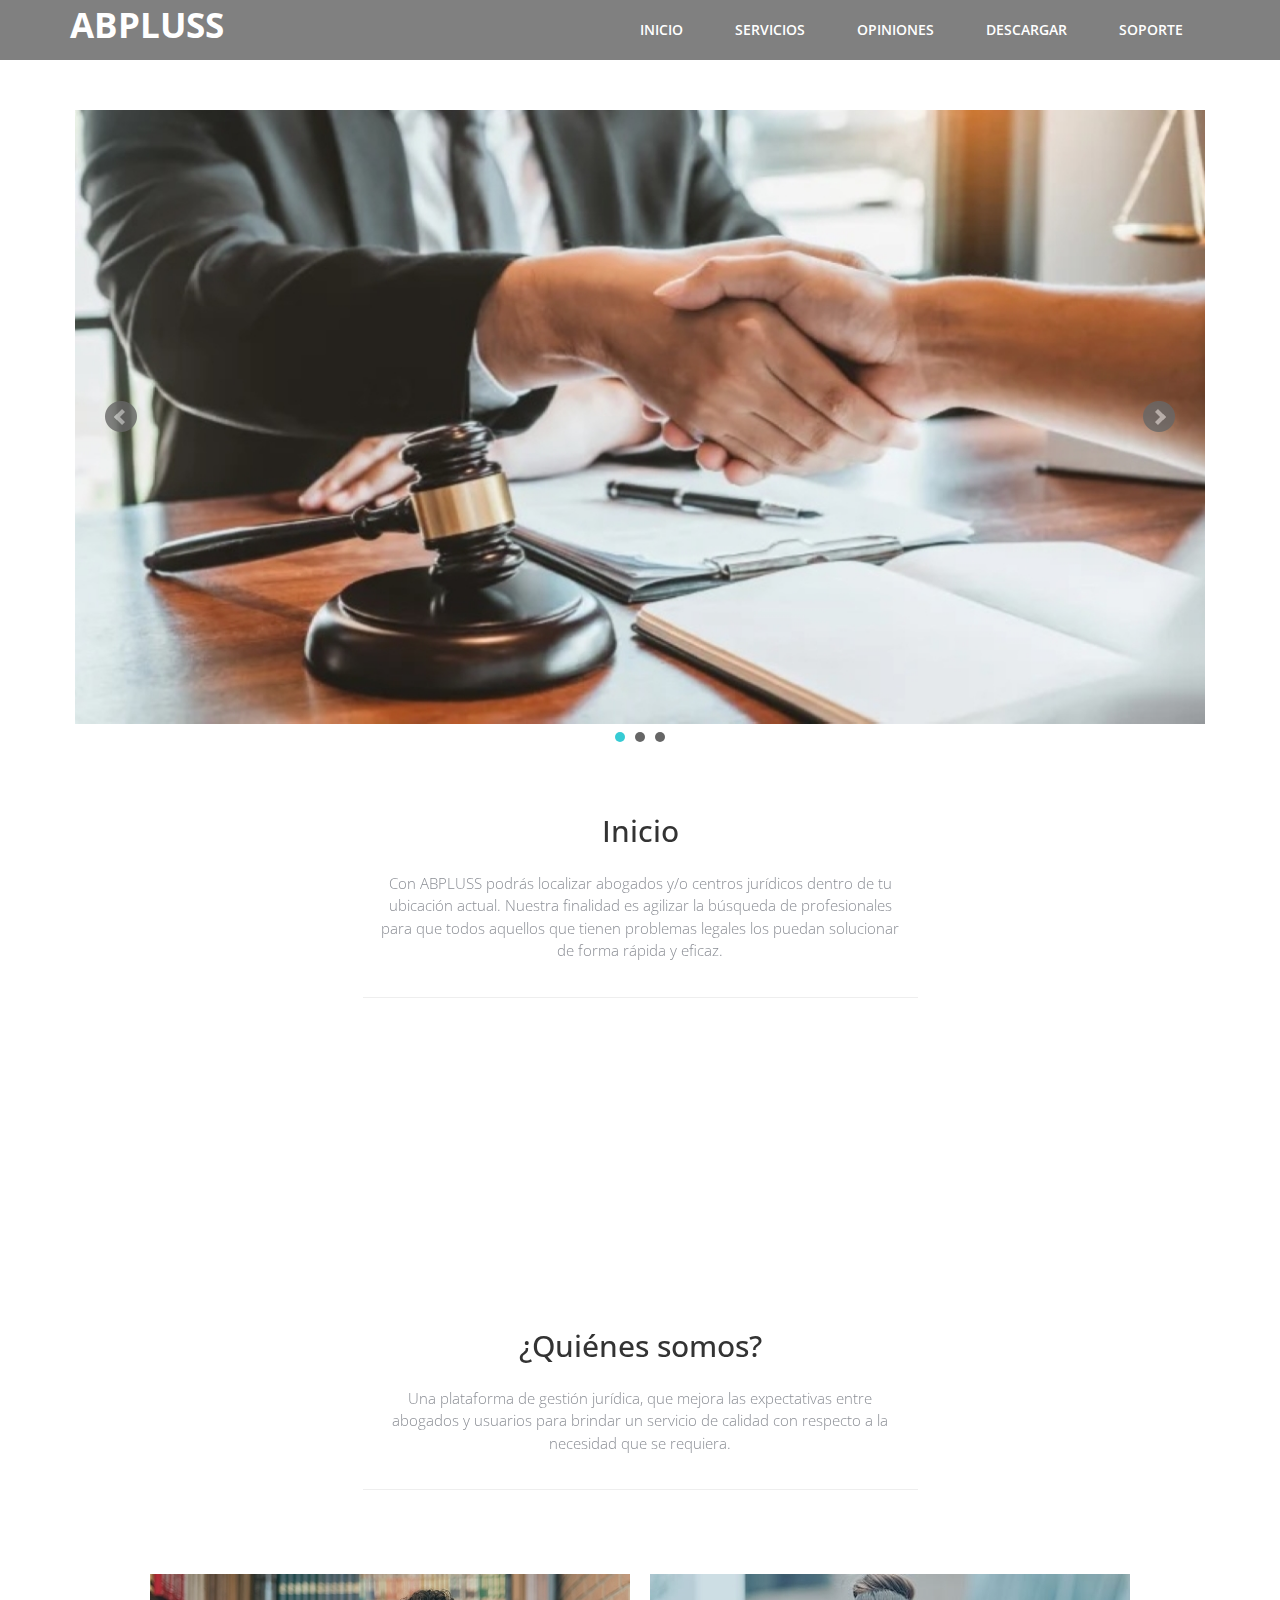
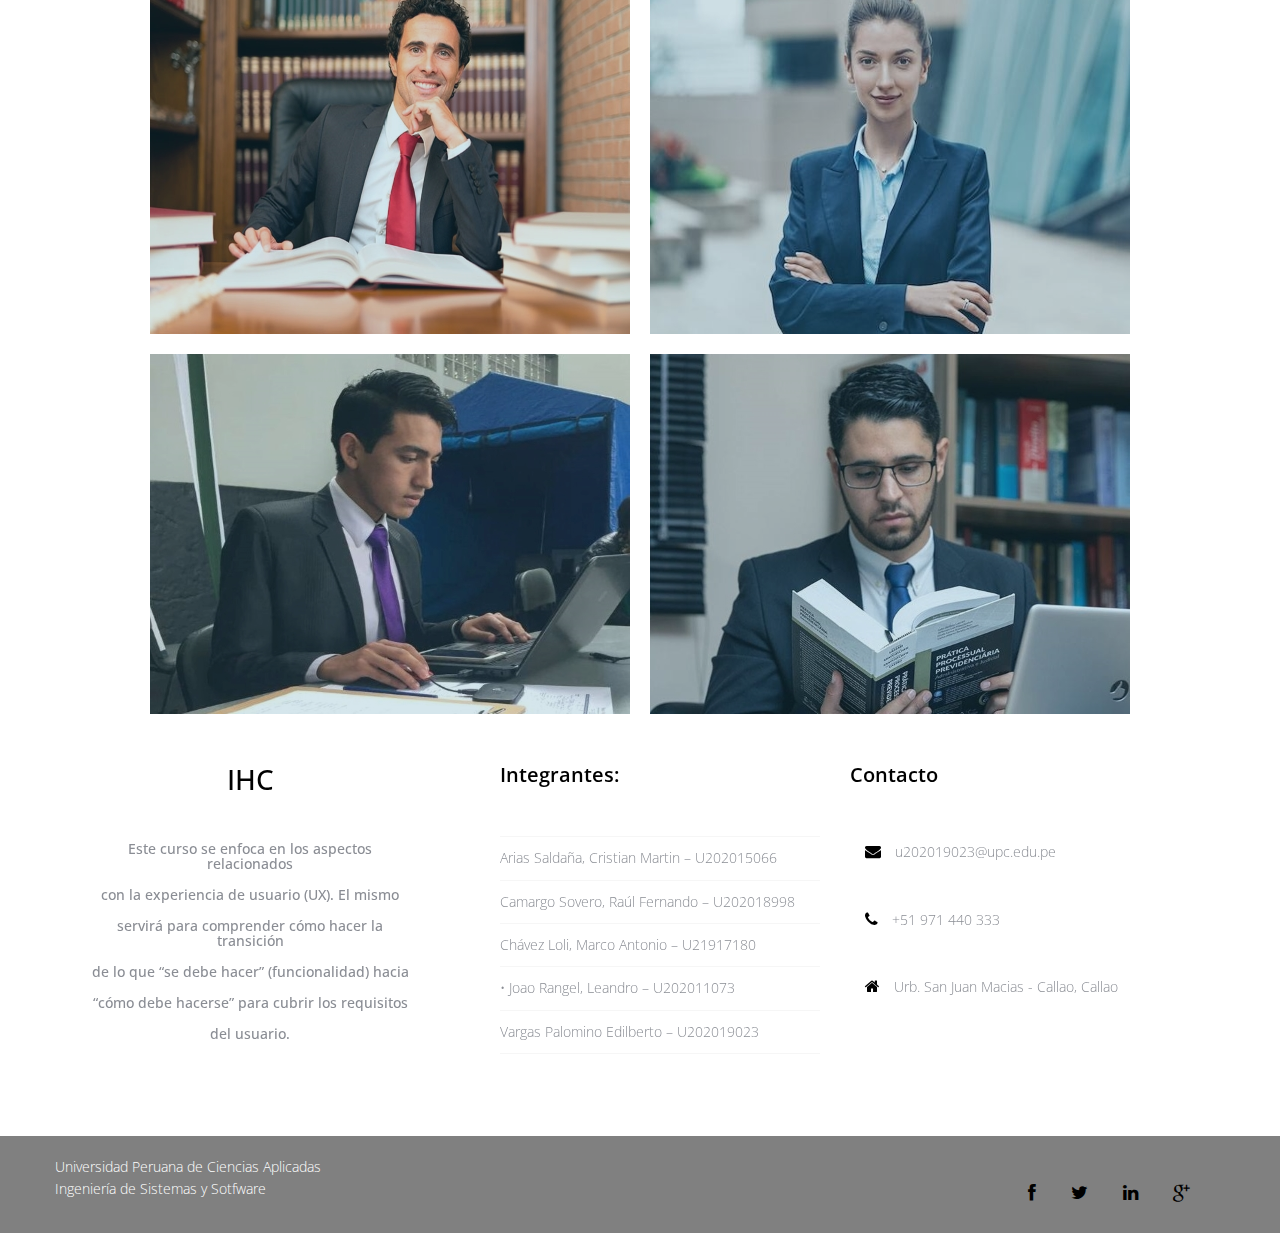
<file: index.html>
<!DOCTYPE html>
<html lang="en">

<head>
  <meta charset="utf-8">
  <meta http-equiv="X-UA-Compatible" content="IE=edge">
  <meta name="viewport" content="width=device-width, initial-scale=1">
  <title>ABPLUSS</title>

  <!-- Bootstrap -->
  <link href="css/bootstrap.min.css" rel="stylesheet">
  <link rel="stylesheet" href="css/animate.css">
  <link rel="stylesheet" href="css/font-awesome.min.css">
  <link rel="stylesheet" href="css/jquery.bxslider.css">
  <link rel="stylesheet" type="text/css" href="css/normalize.css" />
  <link rel="stylesheet" type="text/css" href="css/demo.css" />
  <link rel="stylesheet" type="text/css" href="css/set1.css" />
  <link href="css/overwrite.css" rel="stylesheet">
  <link href="css/style.css" rel="stylesheet">

</head>

<body>
  <nav class="navbar navbar-default navbar-fixed-top" role="navigation">
    <div class="container">
      <!-- Brand and toggle get grouped for better mobile display -->
      <div class="navbar-header">
        <button type="button" class="navbar-toggle collapsed" data-toggle="collapse" data-target=".navbar-collapse.collapse">
					<span class="sr-only">Toggle navigation</span>
					<span class="icon-bar"></span>
					<span class="icon-bar"></span>
					<span class="icon-bar"></span>
				</button>
        <a class="navbar-brand" href="index.html"><span><b>ABPLUSS</b></span></a>
      </div>
      <div class="navbar-collapse collapse">
        <div class="menu">
          <ul class="nav nav-tabs" role="tablist">
            <li role="presentation" class="active"><a href="index.html">Inicio</a></li>
            <li role="presentation"><a href="servicios.html">Servicios</a></li>
            <li role="presentation"><a href="opiniones.html">Opiniones</a></li>
            <li role="presentation"><a href="descargar.html">Descargar</a></li>
            <li role="presentation"><a href="soporte.html">Soporte</a></li>
          </ul>
        </div>
      </div>
    </div>
  </nav>


  <div class="container">
    <div class="row">
      <div class="slider">
        <div class="img-responsive">
          <ul class="bxslider">
            <li><img src="img/01.jpg" alt="" /></li>
            <li><img src="img/02.jpg" alt="" /></li>
            <li><img src="img/03.jpg" alt="" /></li>
          </ul>
        </div>
      </div>
    </div>
  </div>

  <div class="container">
    <div class="row">
      <div class="col-md-6 col-md-offset-3">
        <div class="text-center">
          <h2>Inicio</h2>
          <p>Con ABPLUSS podrás localizar abogados y/o centros jurídicos dentro de tu ubicación actual. Nuestra finalidad es agilizar la búsqueda de profesionales para que todos aquellos que tienen problemas legales los puedan solucionar de forma rápida y eficaz.</p>
        </div>
        <hr>
      </div>
    </div>
  </div>

  <div class="container">
    <div class="row">
      <div class="box">
        <div class="col-md-4">
          <div class="wow bounceIn" data-wow-offset="0" data-wow-delay="0.4s">
            <h4>Misión</h4>
            <div class="icon">
              <i class="fa fa-heart-o fa-3x"></i>
            </div>
            <p>Ayudar a personas con problemas jurídicos a encontrar abogados confiables de manera rápida y segura.</p>
          </div>
        </div>

        <div class="col-md-4">
          <div class="wow bounceIn" data-wow-offset="0" data-wow-delay="1.0s">
            <h4>Nosotros</h4>
            <div class="icon">
              <i class="fa fa-desktop fa-3x"></i>
            </div>
            <p>Somos una plataforma que busca mejorar la comunicación entre usuario y abogado para brindar un servicio de calidad.</p>
          </div>
        </div>

        <div class="col-md-4">
          <div class="wow bounceIn" data-wow-offset="0" data-wow-delay="1.6s">
            <h4>Visión</h4>
            <div class="icon">
              <i class="fa fa-location-arrow fa-3x"></i>
            </div>
            <p>Ser la mejor app para gestión jurídica, así como brindar un servicio de calidad conforme a la necesidad de cada usuario con respecto a abogados.</p>
          </div>

        </div>

      </div>
    </div>
  </div>

  <div class="container">
    <div class="row">
      <div class="col-md-6 col-md-offset-3">
        <div class="text-center">
          <h2>¿Quiénes somos?</h2>
          <p>Una plataforma de gestión jurídica, que mejora las expectativas entre abogados y usuarios para brindar un servicio de calidad con respecto a la necesidad que se requiera.
          </p>
        </div>
        <hr>
      </div>
    </div>
  </div>

  <div class="content">
    <div class="grid">
      <figure class="effect-zoe">
        <img src="img/25.jpg" alt="img25" />
        <figcaption>
          <h2>Leandro <span>Joao</span></h2>
          <p class="icon-links">
            <a href="#"><span class="icon-heart"></span></a>
            <a href="#"><span class="icon-eye"></span></a>
            <a href="#"><span class="icon-paper-clip"></span></a>
          </p>
          <p class="description">Abogado especialista en penal.</p>
        </figcaption>
      </figure>
      <figure class="effect-zoe">
        <img src="img/26.jpg" alt="img26" />
        <figcaption>
          <h2>Cristina <span>Arias</span></h2>
          <p class="icon-links">
            <a href="#"><span class="icon-heart"></span></a>
            <a href="#"><span class="icon-eye"></span></a>
            <a href="#"><span class="icon-paper-clip"></span></a>
          </p>
          <p class="description">Abogado especialista familia.</p>
        </figcaption>
      </figure>
    </div>
  </div>

  <div class="content">
    <div class="grid">
      <figure class="effect-zoe">
        <img src="img/27.jpg" alt="img27" />
        <figcaption>
          <h2>Edilberto <span>Vargas</span></h2>
          <p class="icon-links">
            <a href="#"><span class="icon-heart"></span></a>
            <a href="#"><span class="icon-eye"></span></a>
            <a href="#"><span class="icon-paper-clip"></span></a>
          </p>
          <p class="description">Abogado especialista en civil.</p>
        </figcaption>
      </figure>
      <figure class="effect-zoe">
        <img src="img/30.jpg" alt="img30" />
        <figcaption>
          <h2>Marco <span>Chávez</span></h2>
          <p class="icon-links">
            <a href="#"><span class="icon-heart"></span></a>
            <a href="#"><span class="icon-eye"></span></a>
            <a href="#"><span class="icon-paper-clip"></span></a>
          </p>
          <p class="description">Abogado especialista en inmobiliario.</p>
        </figcaption>
      </figure>
    </div>
  </div>

  <footer>
    <div class="inner-footer">
      <div class="container">
        <div class="row">
          <div class="col-md-4 f-about">
            <a href="index.html"><h1><span>IHC</span>
            <p> <br> <br> Este curso se enfoca en los aspectos relacionados <br> <br> con la experiencia de usuario (UX). El mismo <br> <br> servirá para comprender cómo hacer la transición <br> <br> de lo que “se debe hacer” (funcionalidad) hacia <br> <br> “cómo debe hacerse” para cubrir los requisitos <br> <br> del usuario.
            </p>
          </div>
          <div class="col-md-4 l-posts">
            <h3 class="widgetheading">Integrantes:</h3>
            <ul>
              <li><a href="#">Arias Saldaña, Cristian Martin – U202015066</a></li>
              <li><a href="#">Camargo Sovero, Raúl Fernando – U202018998</a></li>
              <li><a href="#">Chávez Loli, Marco Antonio – U21917180</a></li>
              <li><a href="#">•	Joao Rangel, Leandro – U202011073</a></li>
              <li><a href="#">Vargas Palomino Edilberto – U202019023</a></li>
            </ul>
          </div>
          <div class="col-md-4 f-contact">
            <h3 class="widgetheading">Contacto</h3>
            <a href="#">
              <p><i class="fa fa-envelope"></i> u202019023@upc.edu.pe</p>
            </a>
            <p><i class="fa fa-phone"></i> +51 971 440 333</p>
            <p><i class="fa fa-home"></i> Urb. San Juan Macias - Callao, Callao</p>
          </div>
        </div>
      </div>
    </div>


    <div class="last-div">
      <div class="container">
        <div class="row">
          <div class="copyright">
            <a href="https://www.upc.edu.pe/">Universidad Peruana de Ciencias Aplicadas</a>
            <div class="credits">
              Ingeniería de Sistemas y Sotfware
            </div>
          </div>
        </div>
      </div>
      <div class="container">
        <div class="row">
          <ul class="social-network">
            <li><a href="#" data-placement="top" title="Facebook"><i class="fa fa-facebook fa-1x"></i></a></li>
            <li><a href="#" data-placement="top" title="Twitter"><i class="fa fa-twitter fa-1x"></i></a></li>
            <li><a href="#" data-placement="top" title="Linkedin"><i class="fa fa-linkedin fa-1x"></i></a></li>
            <li><a href="#" data-placement="top" title="Google plus"><i class="fa fa-google-plus fa-1x"></i></a></li>
          </ul>
        </div>
      </div>

      <a href="" class="scrollup"><i class="fa fa-chevron-up"></i></a>


    </div>
  </footer>

  <!-- jQuery (necessary for Bootstrap's JavaScript plugins) -->
  <script src="js/jquery-2.1.1.min.js"></script>
  <!-- Include all compiled plugins (below), or include individual files as needed -->
  <script src="js/bootstrap.min.js"></script>
  <script src="js/wow.min.js"></script>
  <script src="js/jquery.easing.1.3.js"></script>
  <script src="js/jquery.isotope.min.js"></script>
  <script src="js/jquery.bxslider.min.js"></script>
  <script type="text/javascript" src="js/fliplightbox.min.js"></script>
  <script src="js/functions.js"></script>
  <script type="text/javascript">
    $('.portfolio').flipLightBox()
  </script>

</body>

</html>
</file>
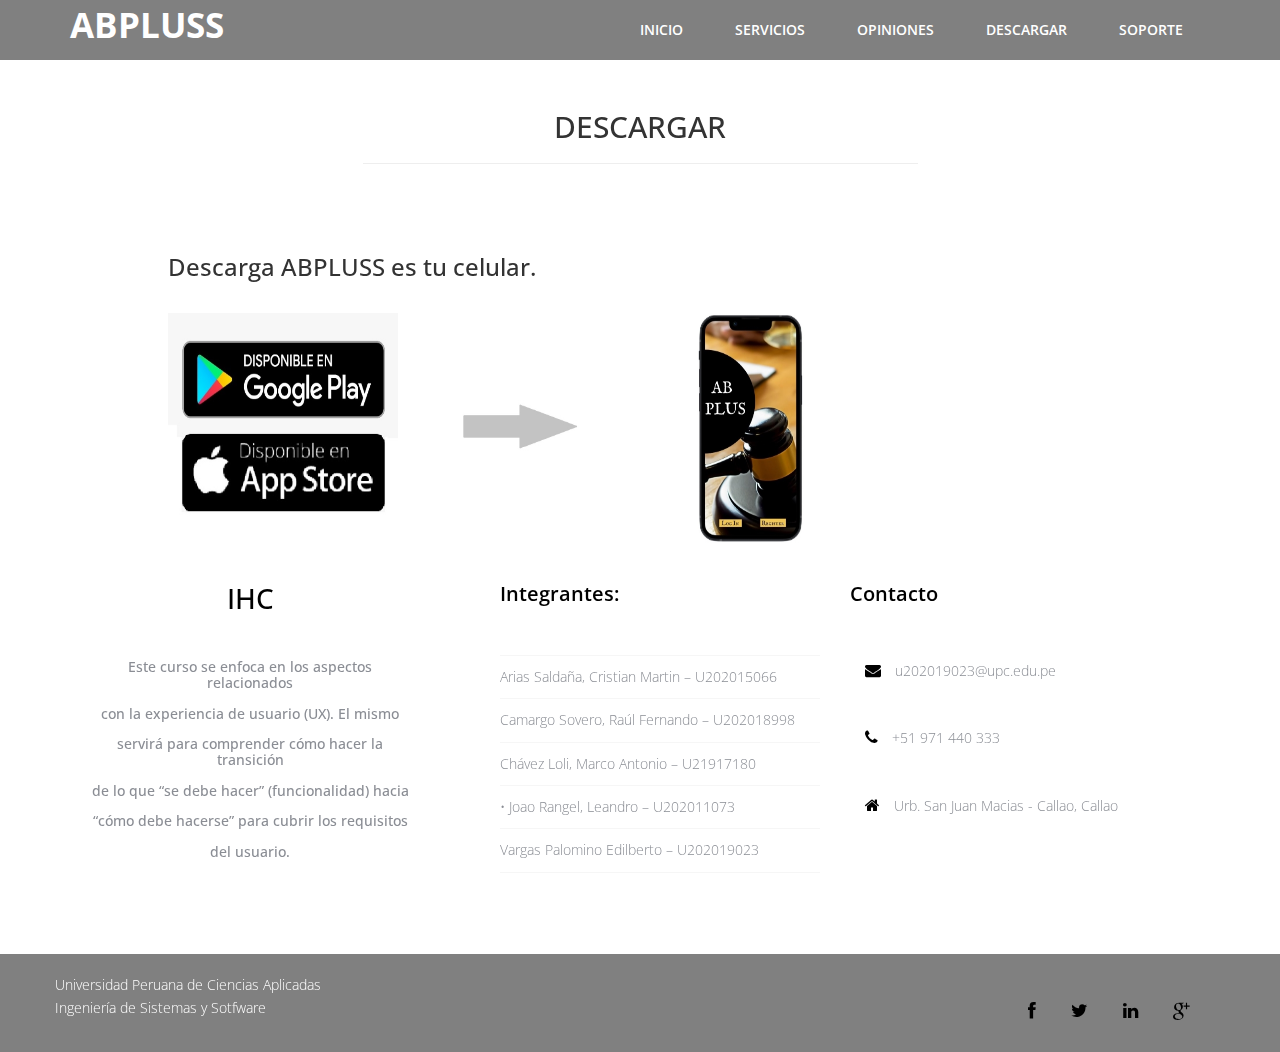
<file: descargar.html>
<!DOCTYPE html>
<html lang="en">

<head>
  <meta charset="utf-8">
  <meta http-equiv="X-UA-Compatible" content="IE=edge">
  <meta name="viewport" content="width=device-width, initial-scale=1">
  <title>ABPLUSS</title>

  <!-- Bootstrap -->
  <link href="css/bootstrap.min.css" rel="stylesheet">
  <link rel="stylesheet" href="css/animate.css">
  <link rel="stylesheet" href="css/font-awesome.min.css">
  <link rel="stylesheet" href="css/font-awesome.css">
  <link rel="stylesheet" href="css/jquery.bxslider.css">
  <link href="css/overwrite.css" rel="stylesheet">
  <link rel="stylesheet" type="text/css" href="css/normalize.css" />
  <link rel="stylesheet" type="text/css" href="css/demo.css" />
  <link rel="stylesheet" type="text/css" href="css/set1.css" />
  <link href="css/style.css" rel="stylesheet">

</head>

<body>
  <nav class="navbar navbar-default navbar-fixed-top" role="navigation">
    <div class="container">
      <!-- Brand and toggle get grouped for better mobile display -->
      <div class="navbar-header">
        <button type="button" class="navbar-toggle collapsed" data-toggle="collapse" data-target=".navbar-collapse.collapse">
					<span class="sr-only">Toggle navigation</span>
					<span class="icon-bar"></span>
					<span class="icon-bar"></span>
					<span class="icon-bar"></span>
				</button>
        <a class="navbar-brand" href="index.html"><span><b>ABPLUSS</b></span></a>
      </div>
      <div class="navbar-collapse collapse">
        <div class="menu">
          <ul class="nav nav-tabs" role="tablist">
            <li role="presentation"><a href="index.html">Inicio</a></li>
            <li role="presentation"><a href="servicios.html">Servicios</a></li>
            <li role="presentation"><a href="opiniones.html">Opiniones</a></li>
            <li role="presentation" class="active"><a href="descargar.html">Descargar</a></li>
            <li role="presentation"><a href="soporte.html">Soporte</a></li>
          </ul>
        </div>
      </div>
    </div>
  </nav>

  <div class="container">
    <div class="row">
      <div class="col-md-6 col-md-offset-3">
        <div class="portfolios">
          <div class="text-center">
            <h2>DESCARGAR</h2>
          </div>
          <hr>
        </div>
      </div>
    </div>
  </div>

  <div class="portfolio">
    <div class="container">
      <div class="row">
        <div class="col-md-10 col-md-offset-1">

          <h3>Descarga ABPLUSS es tu celular.</h3>
          <br>

          <a href="img/26.0.jpg" class="flipLightBox">
						<img src="img/26.0.jpg" width="230" height="230" alt="Image 1" />
						<span><b> Paso1, Image 1</b> Abrir play store o App sotere y buscar ABPLUSS.</span>
					</a>

          <a href="img/27.0.jpg" class="flipLightBox">
						<img src="img/27.0.jpg" width="230" height="230" alt="Image 2" />
						<span><b>Siguiente paso, Image 2</span>
					</a>

          <a href="img/28.0.jpg" class="flipLightBox">
						<img src="img/28.0.jpg" width="230" height="230" alt="Image 3" />
						<span><b>Paso 2, Imagen 3</b> Instalar la aplicación en tu celular.</span>
					</a>

        </div>
      </div>
    </div>
  </div>


  <footer>
    <div class="inner-footer">
      <div class="container">
        <div class="row">
          <div class="col-md-4 f-about">
            <a href="index.html"><h1><span>IHC</span>
              <p> <br> <br> Este curso se enfoca en los aspectos relacionados <br> <br> con la experiencia de usuario (UX). El mismo <br> <br> servirá para comprender cómo hacer la transición <br> <br> de lo que “se debe hacer” (funcionalidad) hacia <br> <br> “cómo debe hacerse” para cubrir los requisitos <br> <br> del usuario.
            </p>
          </div>
          <div class="col-md-4 l-posts">
            <h3 class="widgetheading">Integrantes:</h3>
            <ul>
              <li><a href="#">Arias Saldaña, Cristian Martin – U202015066</a></li>
              <li><a href="#">Camargo Sovero, Raúl Fernando – U202018998</a></li>
              <li><a href="#">Chávez Loli, Marco Antonio – U21917180</a></li>
              <li><a href="#">•	Joao Rangel, Leandro – U202011073</a></li>
              <li><a href="#">Vargas Palomino Edilberto – U202019023</a></li>
            </ul>
          </div>
          <div class="col-md-4 f-contact">
            <h3 class="widgetheading">Contacto</h3>
            <a href="#">
              <p><i class="fa fa-envelope"></i> u202019023@upc.edu.pe</p>
            </a>
            <p><i class="fa fa-phone"></i> +51 971 440 333</p>
            <p><i class="fa fa-home"></i> Urb. San Juan Macias - Callao, Callao</p>
          </div>
        </div>
      </div>
    </div>

    <div class="last-div">
      <div class="container">
        <div class="row">
          <div class="copyright">
            <a href="https://www.upc.edu.pe/">Universidad Peruana de Ciencias Aplicadas</a>
            <div class="credits">
              Ingeniería de Sistemas y Sotfware
            </div>
          </div>
        </div>
      </div>
      <div class="container">
        <div class="row">
          <ul class="social-network">
            <li><a href="#" data-placement="top" title="Facebook"><i class="fa fa-facebook fa-1x"></i></a></li>
            <li><a href="#" data-placement="top" title="Twitter"><i class="fa fa-twitter fa-1x"></i></a></li>
            <li><a href="#" data-placement="top" title="Linkedin"><i class="fa fa-linkedin fa-1x"></i></a></li>
            <li><a href="#" data-placement="top" title="Google plus"><i class="fa fa-google-plus fa-1x"></i></a></li>
          </ul>
        </div>
      </div>
      <a href="" class="scrollup"><i class="fa fa-chevron-up"></i></a>
    </div>
  </footer>

  <!-- jQuery (necessary for Bootstrap's JavaScript plugins) -->
  <script src="js/jquery-2.1.1.min.js"></script>
  <!-- Include all compiled plugins (below), or include individual files as needed -->
  <script src="js/bootstrap.min.js"></script>
  <script src="js/wow.min.js"></script>
  <script src="js/jquery.easing.1.3.js"></script>
  <script src="js/jquery.isotope.min.js"></script>
  <script src="js/jquery.bxslider.min.js"></script>
  <script type="text/javascript" src="js/fliplightbox.min.js"></script>
  <script src="js/functions.js"></script>
  <script type="text/javascript">
    $('.portfolio').flipLightBox()
  </script>

</body>

</html>
</file>
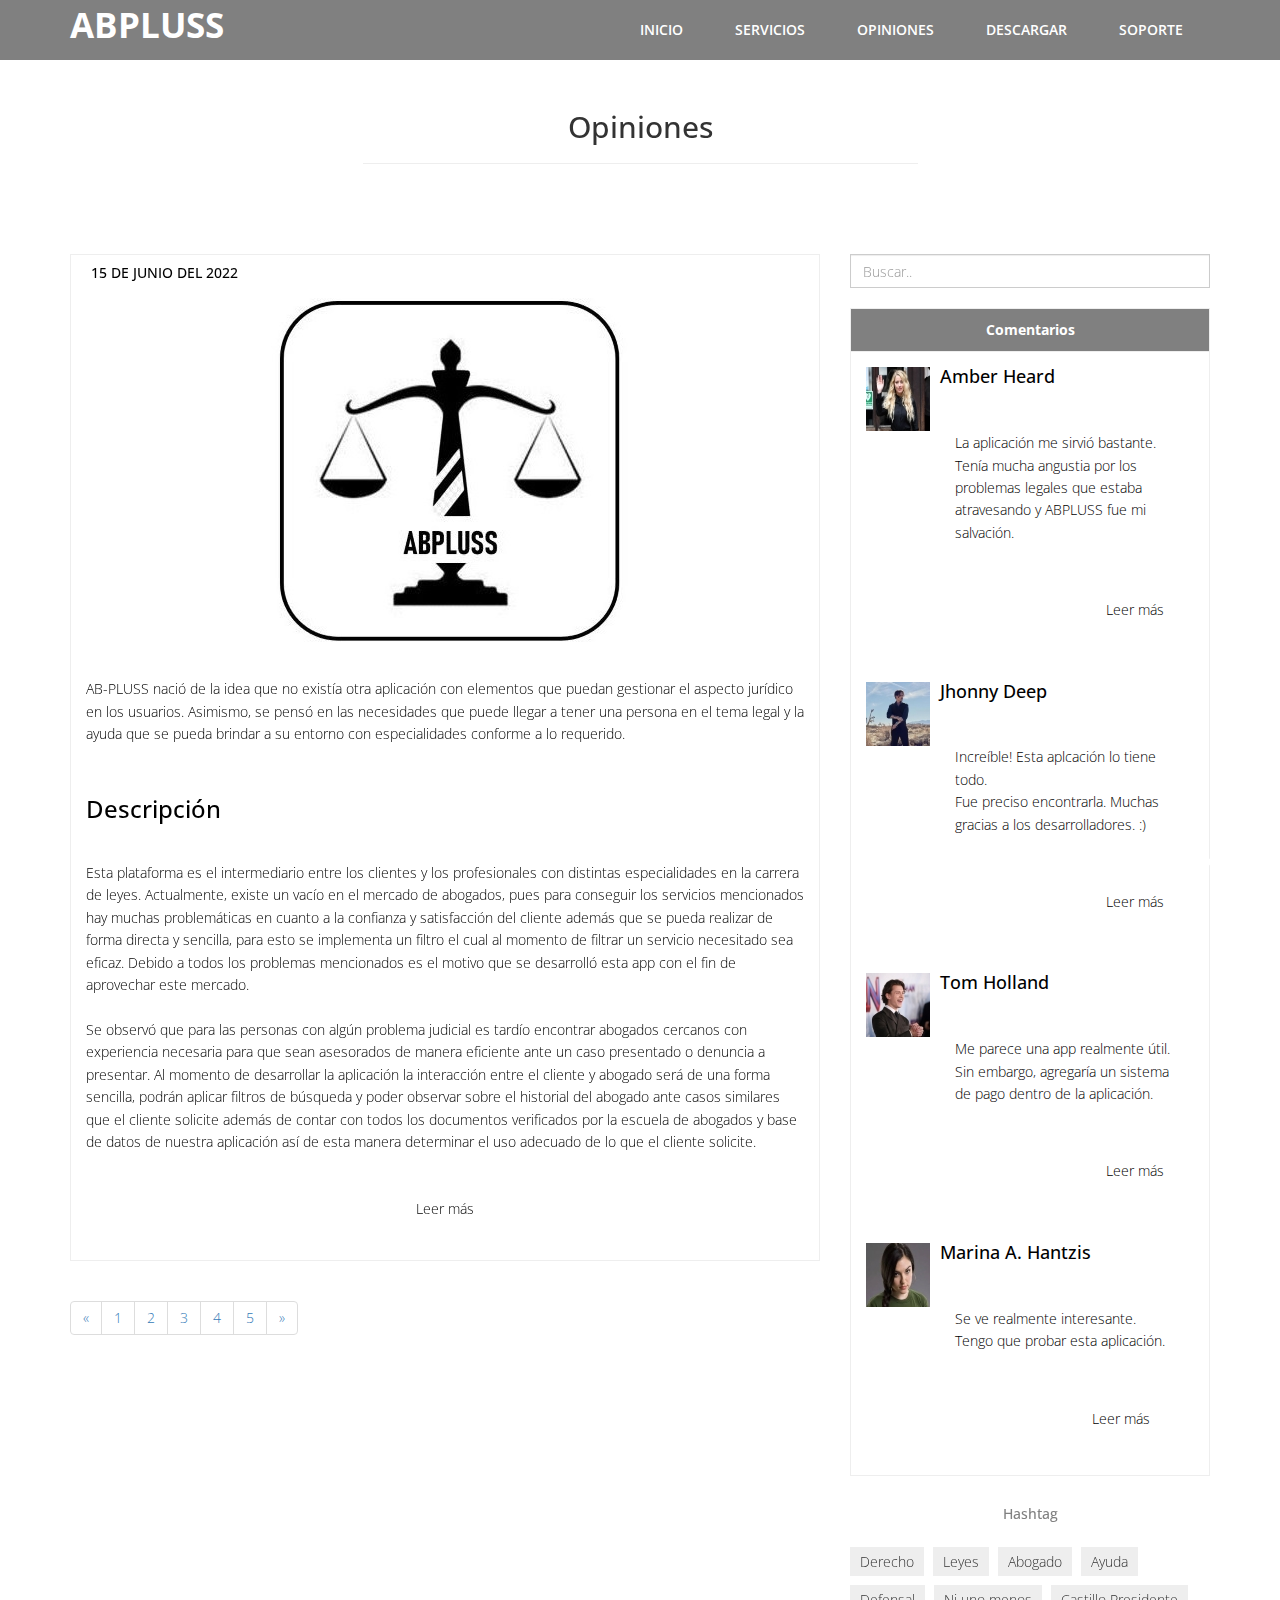
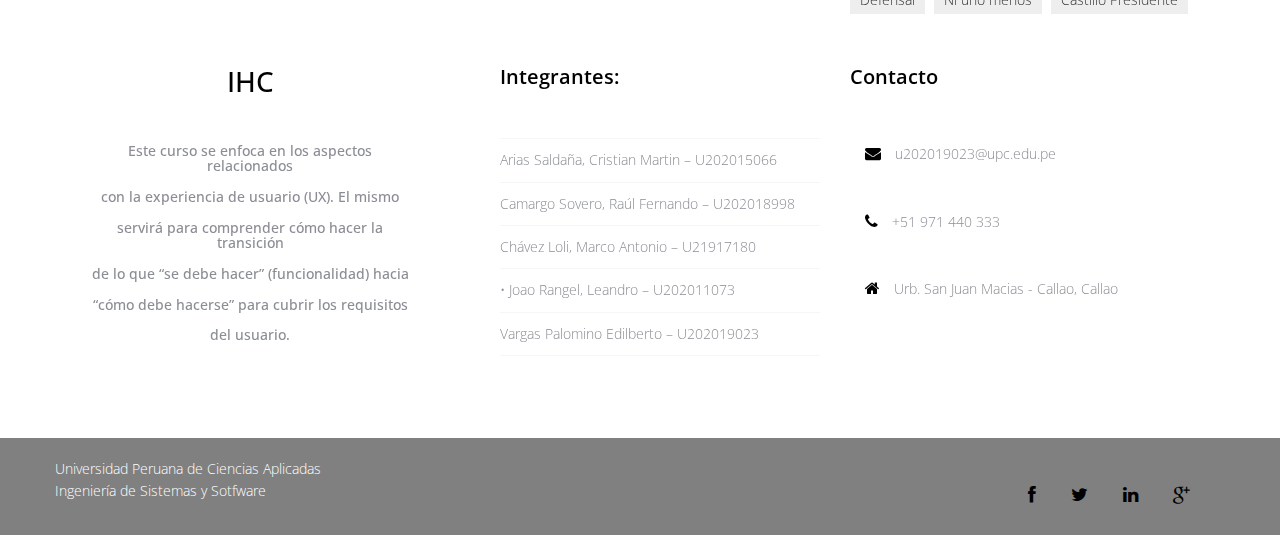
<file: opiniones.html>
<!DOCTYPE html>
<html lang="en">

<head>
  <meta charset="utf-8">
  <meta http-equiv="X-UA-Compatible" content="IE=edge">
  <meta name="viewport" content="width=device-width, initial-scale=1">
  <title>ABPLUSS</title>

  <!-- Bootstrap -->
  <link href="css/bootstrap.min.css" rel="stylesheet">
  <link rel="stylesheet" href="css/animate.css">
  <link rel="stylesheet" href="css/font-awesome.min.css">
  <link rel="stylesheet" href="css/font-awesome.css">
  <link rel="stylesheet" href="css/jquery.bxslider.css">
  <link href="css/overwrite.css" rel="stylesheet">
  <link rel="stylesheet" type="text/css" href="css/normalize.css" />
  <link rel="stylesheet" type="text/css" href="css/demo.css" />
  <link rel="stylesheet" type="text/css" href="css/set1.css" />
  <link href="css/style.css" rel="stylesheet">

</head>

<body>
  <nav class="navbar navbar-default navbar-fixed-top" role="navigation">
    <div class="container">
      <!-- Brand and toggle get grouped for better mobile display -->
      <div class="navbar-header">
        <button type="button" class="navbar-toggle collapsed" data-toggle="collapse" data-target=".navbar-collapse.collapse">
					<span class="sr-only">Toggle navigation</span>
					<span class="icon-bar"></span>
					<span class="icon-bar"></span>
					<span class="icon-bar"></span>
				</button>
        <a class="navbar-brand" href="index.html"><span><b>ABPLUSS</b></span></a>
      </div>
      <div class="navbar-collapse collapse">
        <div class="menu">
          <ul class="nav nav-tabs" role="tablist">
            <li role="presentation"><a href="index.html">Inicio</a></li>
            <li role="presentation"><a href="servicios.html">Servicios</a></li>
            <li role="presentation" class="opiniones"><a href="blog.html">Opiniones</a></li>
            <li role="presentation"><a href="descargar.html">Descargar</a></li>
            <li role="presentation"><a href="soporte.html">Soporte</a></li>
          </ul>
        </div>
      </div>
    </div>
  </nav>

  <div class="container">
    <div class="row">
      <div class="col-md-6 col-md-offset-3">
        <div class="blogs">
          <div class="text-center">
            <h2>Opiniones</h2>
          </div>
          <hr>
        </div>
      </div>
    </div>
  </div>

  <div class="container">
    <div class="row">
      <div class="col-md-8">
        <div class="page-header">
          <div class="blog">
            <h5>15 de junio del 2022</h5>
            <img src="img/04.jpg" class="img-responsive" alt="" />

            <p>AB-PLUSS nació de la idea que no existía otra aplicación con elementos que puedan gestionar el aspecto jurídico en los usuarios. Asimismo, se pensó en las necesidades que puede llegar a tener una persona en el tema legal y la ayuda que se pueda brindar a su entorno con especialidades conforme a lo requerido.</p>

            <h3>Descripción</h3>

            <p>Esta plataforma es el intermediario entre los clientes y los profesionales con distintas especialidades en la carrera de leyes. Actualmente, existe un vacío en el mercado de abogados, pues para conseguir los servicios mencionados hay muchas problemáticas en cuanto a la confianza y satisfacción del cliente además que se pueda realizar de forma directa y sencilla, para esto se implementa un filtro el cual al momento de filtrar un servicio necesitado sea eficaz. Debido a todos los problemas mencionados es el motivo que se desarrolló esta app con el fin de aprovechar este mercado.<br> <br>Se observó que para las personas con algún problema judicial es tardío encontrar abogados cercanos con experiencia necesaria para que sean asesorados de manera eficiente ante un caso presentado o denuncia a presentar. Al momento de desarrollar la aplicación la interacción entre el cliente y abogado será de una forma sencilla, podrán aplicar filtros de búsqueda y poder observar sobre el historial del abogado ante casos similares que el cliente solicite además de contar con todos los documentos verificados por la escuela de abogados y base de datos de nuestra aplicación así de esta manera determinar el uso adecuado de lo que el cliente solicite.</p>

            <div class="ficon">
              <a href="#" alt="">Leer más</a>
            </div>
          </div>
        </div>
        <div class="container">
          <div class="row">
            <nav>
              <ul class="pagination">
                <li><a href="#"><span aria-hidden="true">&laquo;</span><span class="sr-only">Previous</span></a></li>
                <li><a href="#">1</a></li>
                <li><a href="#">2</a></li>
                <li><a href="#">3</a></li>
                <li><a href="#">4</a></li>
                <li><a href="#">5</a></li>
                <li><a href="#"><span aria-hidden="true">&raquo;</span><span class="sr-only">Next</span></a></li>
              </ul>
            </nav>
          </div>
        </div>
      </div>




      <div class="col-md-4">
        <form class="form-search">
          <input class="form-control" type="text" placeholder="Buscar..">
        </form>
        <div class="panel panel-default">
          <div class="panel-heading">
            <strong>Comentarios</strong>
          </div>
          <div class="panel-body">
            <div class="media">
              <a class="media-left" href="#">
								<img src="img/b.jpg" alt="">
							</a>
              <div class="media-body">
                <h4 class="media-heading">Amber Heard</h4>
                <p>La aplicación me sirvió bastante. <br>Tenía mucha angustia por los problemas legales que estaba atravesando y ABPLUSS fue mi salvación.
                </p>
                <div class="ficon">
                  <a href="#" alt="">Leer más</a>
                </div>
              </div>
            </div>
          </div>
          <div class="panel-body">
            <div class="media">
              <a class="media-left" href="#">
								<img src="img/a.jpg" alt="">
							</a>
              <div class="media-body">
                <h4 class="media-heading">Jhonny Deep</h4>
                <p>Increíble! Esta aplcación lo tiene todo. <br>Fue preciso encontrarla. Muchas gracias a los desarrolladores. :)
                </p>
                <div class="ficon">
                  <a href="#" alt="">Leer más</a>
                </div>
              </div>
            </div>
          </div>
          <div class="panel-body">
            <div class="media">
              <a class="media-left" href="#">
								<img src="img/c.jpg" alt="">
							</a>
              <div class="media-body">
                <h4 class="media-heading">Tom Holland</h4>
                <p>Me parece una app realmente útil. <br>Sin embargo, agregaría un sistema de pago dentro de la aplicación.
                </p>
                <div class="ficon">
                  <a href="#" alt="">Leer más</a>
                </div>
              </div>
            </div>
          </div>
          <div class="panel-body">
            <div class="media">
              <a class="media-left" href="#">
								<img src="img/d.jpg" alt="">
							</a>
              <div class="media-body">
                <h4 class="media-heading">Marina A. Hantzis</h4>
                <p>Se ve realmente interesante. <br>Tengo que probar esta aplicación.
                </p>
                <div class="ficon">
                  <a href="#" alt="">Leer más</a>
                </div>
              </div>
            </div>
          </div>
        </div>
      </div>
    </div>
  </div>

  <div class="container">
    <div class="row">
      <div class="col-md-8">


      </div>
      <div class="col-md-4">
        <div class="popular-tags">
          <h5>Hashtag</h5>
          <ul class="tags">
            <li><a href="#">Derecho</a></li>
            <li><a href="#">Leyes</a></li>
            <li><a href="#">Abogado</a></li>
            <li><a href="#">Ayuda</a></li>
            <li><a href="#">Defensal</a></li>
            <li><a href="#">Ni uno menos</a></li>
            <li><a href="#">Castillo Presidente</a></li>
          </ul>
        </div>
      </div>
    </div>
  </div>



  <footer>
    <div class="inner-footer">
      <div class="container">
        <div class="row">
          <div class="col-md-4 f-about">
            <a href="index.html"><h1><span>IHC</span>
              <p> <br> <br> Este curso se enfoca en los aspectos relacionados <br> <br> con la experiencia de usuario (UX). El mismo <br> <br> servirá para comprender cómo hacer la transición <br> <br> de lo que “se debe hacer” (funcionalidad) hacia <br> <br> “cómo debe hacerse” para cubrir los requisitos <br> <br> del usuario.
            </p>
          </div>
          <div class="col-md-4 l-posts">
            <h3 class="widgetheading">Integrantes:</h3>
            <ul>
              <li><a href="#">Arias Saldaña, Cristian Martin – U202015066</a></li>
              <li><a href="#">Camargo Sovero, Raúl Fernando – U202018998</a></li>
              <li><a href="#">Chávez Loli, Marco Antonio – U21917180</a></li>
              <li><a href="#">•	Joao Rangel, Leandro – U202011073</a></li>
              <li><a href="#">Vargas Palomino Edilberto – U202019023</a></li>
            </ul>
          </div>
          <div class="col-md-4 f-contact">
            <h3 class="widgetheading">Contacto</h3>
            <a href="#">
              <p><i class="fa fa-envelope"></i> u202019023@upc.edu.pe</p>
            </a>
            <p><i class="fa fa-phone"></i> +51 971 440 333</p>
            <p><i class="fa fa-home"></i> Urb. San Juan Macias - Callao, Callao</p>
          </div>
        </div>
      </div>
    </div>

    <div class="last-div">
      <div class="container">
        <div class="row">
          <div class="copyright">
            <a href="https://www.upc.edu.pe/">Universidad Peruana de Ciencias Aplicadas</a>
            <div class="credits">
              Ingeniería de Sistemas y Sotfware
            </div>
          </div>
        </div>
      </div>
      <div class="container">
        <div class="row">
          <ul class="social-network">
            <li><a href="#" data-placement="top" title="Facebook"><i class="fa fa-facebook fa-1x"></i></a></li>
            <li><a href="#" data-placement="top" title="Twitter"><i class="fa fa-twitter fa-1x"></i></a></li>
            <li><a href="#" data-placement="top" title="Linkedin"><i class="fa fa-linkedin fa-1x"></i></a></li>
            <li><a href="#" data-placement="top" title="Google plus"><i class="fa fa-google-plus fa-1x"></i></a></li>
          </ul>
        </div>
      </div>
      <a href="" class="scrollup"><i class="fa fa-chevron-up"></i></a>
    </div>
  </footer>

  <!-- jQuery (necessary for Bootstrap's JavaScript plugins) -->
  <script src="js/jquery-2.1.1.min.js"></script>
  <!-- Include all compiled plugins (below), or include individual files as needed -->
  <script src="js/bootstrap.min.js"></script>
  <script src="js/wow.min.js"></script>
  <script src="js/jquery.easing.1.3.js"></script>
  <script src="js/jquery.isotope.min.js"></script>
  <script src="js/jquery.bxslider.min.js"></script>
  <script type="text/javascript" src="js/fliplightbox.min.js"></script>
  <script src="js/functions.js"></script>
  <script type="text/javascript">
    $('.portfolio').flipLightBox()
  </script>

</body>

</html>
</file>
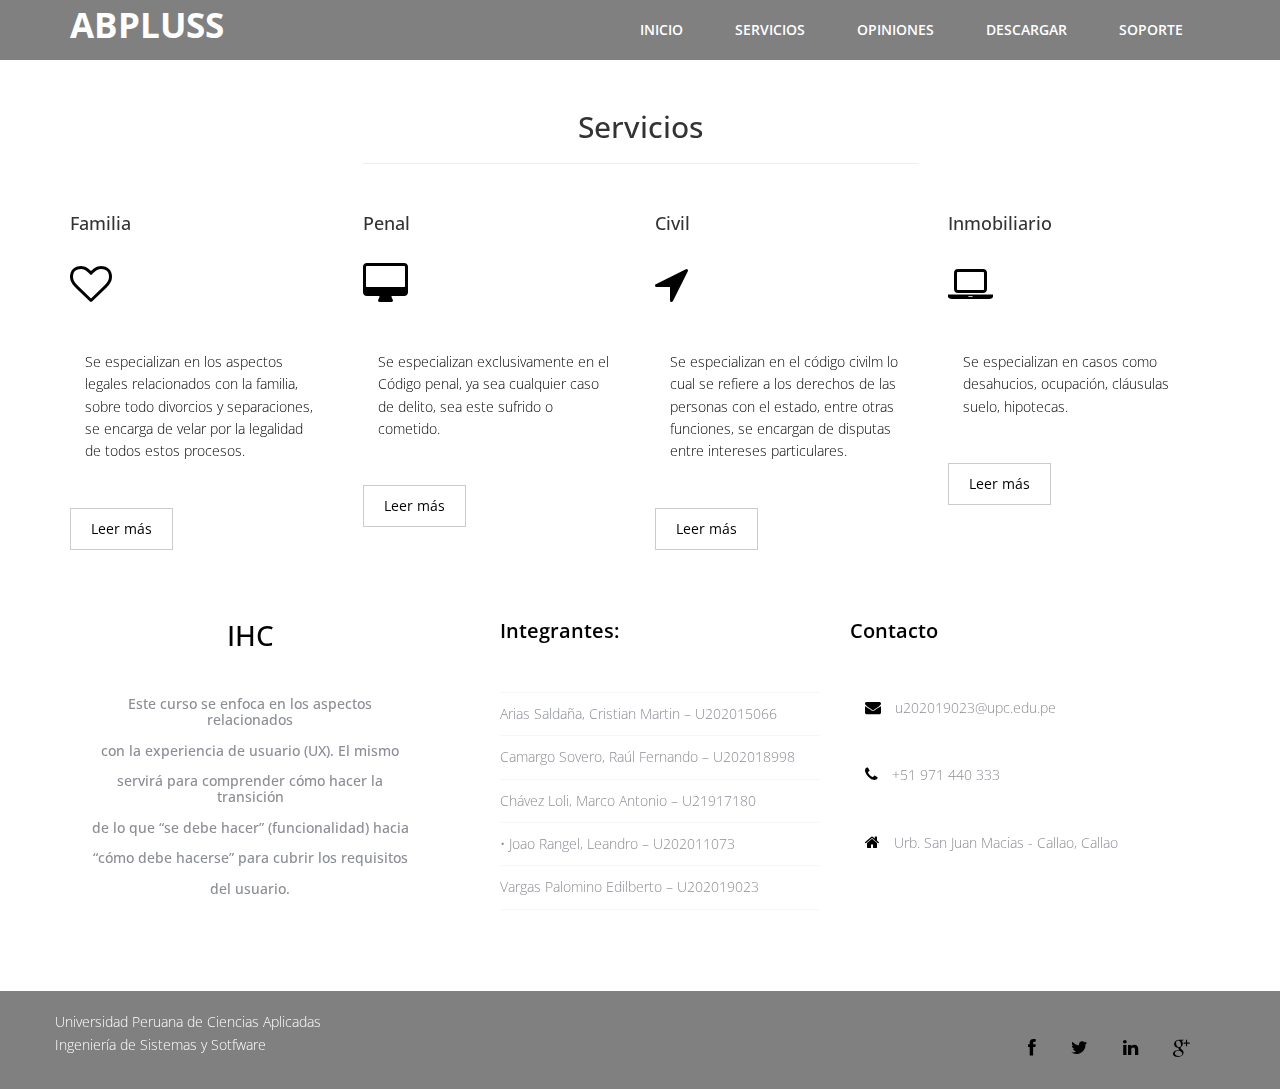
<file: servicios.html>
<!DOCTYPE html>
<html lang="en">

<head>
  <meta charset="utf-8">
  <meta http-equiv="X-UA-Compatible" content="IE=edge">
  <meta name="viewport" content="width=device-width, initial-scale=1">
  <title>ABPLUSS</title>

  <!-- Bootstrap -->
  <link href="css/bootstrap.min.css" rel="stylesheet">
  <link rel="stylesheet" href="css/animate.css">
  <link rel="stylesheet" href="css/font-awesome.min.css">
  <link rel="stylesheet" href="css/font-awesome.css">
  <link rel="stylesheet" href="css/jquery.bxslider.css">
  <link rel="stylesheet" href="css/jquery.bxslider.css">
  <link rel="stylesheet" type="text/css" href="css/normalize.css" />
  <link rel="stylesheet" type="text/css" href="css/demo.css" />
  <link rel="stylesheet" type="text/css" href="css/set1.css" />
  <link href="css/overwrite.css" rel="stylesheet">
  <link href="css/style.css" rel="stylesheet">

</head>

<body>
  <nav class="navbar navbar-default navbar-fixed-top" role="navigation">
    <div class="container">
      <!-- Brand and toggle get grouped for better mobile display -->
      <div class="navbar-header">
        <button type="button" class="navbar-toggle collapsed" data-toggle="collapse" data-target=".navbar-collapse.collapse">
					<span class="sr-only">Toggle navigation</span>
					<span class="icon-bar"></span>
					<span class="icon-bar"></span>
					<span class="icon-bar"></span>
				</button>
        <a class="navbar-brand" href="index.html"><span><b>ABPLUSS</b></span></a>
      </div>
      <div class="navbar-collapse collapse">
        <div class="menu">
          <ul class="nav nav-tabs" role="tablist">
            <li role="presentation"><a href="index.html">Inicio</a></li>
            <li role="presentation" class="active"><a href="servicios.html">Servicios</a></li>
            <li role="presentation"><a href="opiniones.html">Opiniones</a></li>
            <li role="presentation"><a href="descargar.html">Descargar</a></li>
            <li role="presentation"><a href="soporte.html">Soporte</a></li>
          </ul>
        </div>
      </div>
    </div>
  </nav>

  <div class="container">
    <div class="row">
      <div class="service">
        <div class="col-md-6 col-md-offset-3">
          <div class="text-center">
            <h2>Servicios</h2>
          </div>
          <hr>
        </div>
      </div>
    </div>
  </div>

  <div class="Servicios">
    <div class="container">
      <div class="row">
        <div class="col-md-3">
          <div class="wow bounceIn" data-wow-offset="0" data-wow-delay="0.4s">
            <h4>Familia</h4>
            <div class="icon">
              <i class="fa fa-heart-o fa-3x"></i>
            </div>
            <p>Se especializan en los aspectos legales relacionados con la familia, sobre todo divorcios y separaciones, se encarga de velar por la legalidad de todos estos procesos.</p>
            <div class="ficon">
              <a href="#" class="btn btn-default" role="button">Leer más</a>
            </div>
          </div>
        </div>

        <div class="col-md-3">
          <div class="wow bounceIn" data-wow-offset="0" data-wow-delay="1.0s">
            <h4>Penal</h4>
            <div class="icon">
              <i class="fa fa-desktop fa-3x"></i>
            </div>
            <p>Se especializan exclusivamente en el Código penal, ya sea cualquier caso de delito, sea este sufrido o cometido.</p>
            <div class="ficon">
              <a href="#" class="btn btn-default" role="button">Leer más</a>
            </div>
          </div>
        </div>

        <div class="col-md-3">
          <div class="wow bounceIn" data-wow-offset="0" data-wow-delay="1.6s">
            <h4>Civil</h4>
            <div class="icon">
              <i class="fa fa-location-arrow fa-3x"></i>
            </div>
            <p>Se especializan en el código civilm lo cual se refiere a los derechos de las personas con el estado, entre otras funciones, se encargan de disputas entre intereses particulares.</p>
            <div class="ficon">
              <a href="#" class="btn btn-default" role="button">Leer más</a>
            </div>
          </div>
        </div>

        <div class="col-md-3">
          <div class="wow bounceIn" data-wow-offset="0" data-wow-delay="2.2s">
            <h4>Inmobiliario</h4>
            <div class="icon">
              <i class="fa fa-laptop fa-3x"></i>
            </div>
            <p>Se especializan en casos como desahucios, ocupación, cláusulas suelo, hipotecas.</p>
            <div class="ficon">
              <a href="#" class="btn btn-default" role="button">Leer más</a>
            </div>
          </div>
        </div>
      </div>
    </div>
  </div>

  <footer>
    <div class="inner-footer">
      <div class="container">
        <div class="row">
          <div class="col-md-4 f-about">
            <a href="index.html"><h1><span>IHC</span>
              <p> <br> <br> Este curso se enfoca en los aspectos relacionados <br> <br> con la experiencia de usuario (UX). El mismo <br> <br> servirá para comprender cómo hacer la transición <br> <br> de lo que “se debe hacer” (funcionalidad) hacia <br> <br> “cómo debe hacerse” para cubrir los requisitos <br> <br> del usuario.
            </p>
          </div>
          <div class="col-md-4 l-posts">
            <h3 class="widgetheading">Integrantes:</h3>
            <ul>
              <li><a href="#">Arias Saldaña, Cristian Martin – U202015066</a></li>
              <li><a href="#">Camargo Sovero, Raúl Fernando – U202018998</a></li>
              <li><a href="#">Chávez Loli, Marco Antonio – U21917180</a></li>
              <li><a href="#">•	Joao Rangel, Leandro – U202011073</a></li>
              <li><a href="#">Vargas Palomino Edilberto – U202019023</a></li>
            </ul>
          </div>
          <div class="col-md-4 f-contact">
            <h3 class="widgetheading">Contacto</h3>
            <a href="#">
              <p><i class="fa fa-envelope"></i> u202019023@upc.edu.pe</p>
            </a>
            <p><i class="fa fa-phone"></i> +51 971 440 333</p>
            <p><i class="fa fa-home"></i> Urb. San Juan Macias - Callao, Callao</p>
          </div>
        </div>
      </div>
    </div>

    <div class="last-div">
      <div class="container">
        <div class="row">
          <div class="copyright">
            <a href="https://www.upc.edu.pe/">Universidad Peruana de Ciencias Aplicadas</a>
            <div class="credits">
              Ingeniería de Sistemas y Sotfware
            </div>
          </div>
        </div>
      </div>
      <div class="container">
        <div class="row">
          <ul class="social-network">
            <li><a href="#" data-placement="top" title="Facebook"><i class="fa fa-facebook fa-1x"></i></a></li>
            <li><a href="#" data-placement="top" title="Twitter"><i class="fa fa-twitter fa-1x"></i></a></li>
            <li><a href="#" data-placement="top" title="Linkedin"><i class="fa fa-linkedin fa-1x"></i></a></li>
            <li><a href="#" data-placement="top" title="Google plus"><i class="fa fa-google-plus fa-1x"></i></a></li>
          </ul>
        </div>
      </div>
      <a href="" class="scrollup"><i class="fa fa-chevron-up"></i></a>
    </div>
  </footer>

  <!-- jQuery (necessary for Bootstrap's JavaScript plugins) -->
  <script src="js/jquery-2.1.1.min.js"></script>
  <!-- Include all compiled plugins (below), or include individual files as needed -->
  <script src="js/bootstrap.min.js"></script>
  <script src="js/wow.min.js"></script>
  <script src="js/jquery.easing.1.3.js"></script>
  <script src="js/jquery.isotope.min.js"></script>
  <script src="js/jquery.bxslider.min.js"></script>
  <script type="text/javascript" src="js/fliplightbox.min.js"></script>
  <script src="js/functions.js"></script>
  <script type="text/javascript">
    $('.portfolio').flipLightBox()
  </script>

</body>

</html>
</file>
<file: css/demo.css>
@font-face {
	font-weight: normal;
	font-style: normal;
	font-family: 'codropsicons';
	src:url('../fonts/codropsicons/codropsicons.eot');
	src:url('../fonts/codropsicons/codropsicons.eot?#iefix') format('embedded-opentype'),
		url('../fonts/codropsicons/codropsicons.woff') format('woff'),
		url('../fonts/codropsicons/codropsicons.ttf') format('truetype'),
		url('../fonts/codropsicons/codropsicons.svg#codropsicons') format('svg');
}

*, *:after, *:before { -webkit-box-sizing: border-box; box-sizing: border-box; }
.clearfix:before, .clearfix:after { display: table; content: ''; }
.clearfix:after { clear: both; }

body {
	background: #2f3238;
	color: #fff;
	font-weight: 400;
	font-size: 1em;
	font-family: 'Raleway', Arial, sans-serif;
}

a {
	outline: none;
	color: #3498db;
	text-decoration: none;
}

a:hover, a:focus {
	color: #528cb3;
}

section {
	padding: 1em;
	text-align: center;
}

.content {
	margin: 0 auto;
	max-width: 1000px;
	
}

.content > h2 {
	clear: both;
	margin: 0;
	padding: 4em 1% 0;
	color: #484B54;
	font-weight: 800;
	font-size: 1.5em;
}

.content > h2:first-child {
	padding-top: 0em;
}

/* Header */
.codrops-header {
	margin: 0 auto;
	padding: 4em 1em;
	text-align: center;
}

.codrops-header h1 {
	margin: 0;
	font-weight: 800;
	font-size: 4em;
	line-height: 1.3;
}

.codrops-header h1 span {
	display: block;
	padding: 0 0 0.6em 0.1em;
	color: #74777b;
	font-weight: 300;
	font-size: 45%;
}

/* Demo links */
.codrops-demos {
	clear: both;
	padding: 1em 0 0;
	text-align: center;
}

.content + .codrops-demos {
	padding-top: 5em;
}

.codrops-demos a {
	display: inline-block;
	margin: 0 5px;
	padding: 1em 1.5em;
	text-transform: uppercase;
	font-weight: bold;
}

.codrops-demos a:hover,
.codrops-demos a:focus,
.codrops-demos a.current-demo {
	background: #3c414a;
	color: #fff;
}

/* To Navigation Style */
.codrops-top {
	width: 100%;
	text-transform: uppercase;
	font-weight: 800;
	font-size: 0.69em;
	line-height: 2.2;
}

.codrops-top a {
	display: inline-block;
	padding: 1em 2em;
	text-decoration: none;
	letter-spacing: 1px;
}

.codrops-top span.right {
	float: right;
}

.codrops-top span.right a {
	display: block;
	float: left;
}

.codrops-icon:before {
	margin: 0 4px;
	text-transform: none;
	font-weight: normal;
	font-style: normal;
	font-variant: normal;
	font-family: 'codropsicons';
	line-height: 1;
	speak: none;
	-webkit-font-smoothing: antialiased;
}

.codrops-icon-drop:before {
	content: "\e001";
}

.codrops-icon-prev:before {
	content: "\e004";
}

/* Related demos */
.related {
	clear: both;
	padding: 6em 1em;
	font-size: 120%;
}

.related > a {
	display: inline-block;
	margin: 20px 10px;
	padding: 25px;
	border: 1px solid #4f7f90;
	text-align: center;
}

.related a:hover {
	border-color: #39545e;
}

.related a img {
	max-width: 100%;
	opacity: 0.8;
}

.related a:hover img,
.related a:active img {
	opacity: 1;
}

.related a h3 {
	margin: 0;
	padding: 0.5em 0 0.3em;
	max-width: 300px;
	text-align: left;
}

@media screen and (max-width: 25em) {
	.codrops-header {
		font-size: 75%;
	}
	.codrops-icon span {
		display: none;
	}
}
</file>
<file: css/set1.css>
@font-face {
	font-weight: normal;
	font-style: normal;
	font-family: 'feathericons';
	src:url('../fonts/feathericons/feathericons.eot?-8is7zf');
	src:url('../fonts/feathericons/feathericons.eot?#iefix-8is7zf') format('embedded-opentype'),
		url('../fonts/feathericons/feathericons.woff?-8is7zf') format('woff'),
		url('../fonts/feathericons/feathericons.ttf?-8is7zf') format('truetype'),
		url('../fonts/feathericons/feathericons.svg?-8is7zf#feathericons') format('svg');
}

.grid {
	position: relative;
	margin: 0 auto;
	padding: 1em 0 4em;
	max-width: 1000px;
	list-style: none;
	text-align: center;
	
}

/* Common style */
.grid figure {
	position: relative;
	float: left;
	overflow: hidden;
	margin: 10px 1%;
	min-width: 320px;
	max-width: 480px;
	max-height: 360px;
	width: 48%;
	background: #3085a3;
	text-align: center;
	cursor: pointer;
}

.grid figure img {
	position: relative;
	display: block;
	min-height: 100%;
	max-width: 100%;
	opacity: 0.8;
}

.grid figure figcaption {
	padding: 2em;
	color: #fff;
	text-transform: uppercase;
	font-size: 1.25em;
	-webkit-backface-visibility: hidden;
	backface-visibility: hidden;
}

.grid figure figcaption::before,
.grid figure figcaption::after {
	pointer-events: none;
}

.grid figure figcaption,
.grid figure figcaption > a {
	position: absolute;
	top: 0;
	left: 0;
	width: 100%;
	height: 100%;
}

/* Anchor will cover the whole item by default */
/* For some effects it will show as a button */
.grid figure figcaption > a {
	z-index: 1000;
	text-indent: 200%;
	white-space: nowrap;
	font-size: 0;
	opacity: 0;
}

.grid figure h2 {
	word-spacing: -0.15em;
	font-weight: 300;
}

.grid figure h2 span {
	font-weight: 800;
}

.grid figure h2,
.grid figure p {
	margin: 0;
}

.grid figure p {
	letter-spacing: 1px;
	font-size: 68.5%;
}

/* Individual effects */

/*---------------*/
/***** Lily *****/
/*---------------*/

figure.effect-lily img {
	max-width: none;
	width: -webkit-calc(100% + 50px);
	width: calc(100% + 50px);
	opacity: 0.7;
	-webkit-transition: opacity 0.35s, -webkit-transform 0.35s;
	transition: opacity 0.35s, transform 0.35s;
	-webkit-transform: translate3d(-40px,0, 0);
	transform: translate3d(-40px,0,0);
}

figure.effect-lily figcaption {
	text-align: left;
}

figure.effect-lily figcaption > div {
	position: absolute;
	bottom: 0;
	left: 0;
	padding: 2em;
	width: 100%;
	height: 50%;
}

figure.effect-lily h2,
figure.effect-lily p {
	-webkit-transform: translate3d(0,40px,0);
	transform: translate3d(0,40px,0);
}

figure.effect-lily h2 {
	-webkit-transition: -webkit-transform 0.35s;
	transition: transform 0.35s;
}

figure.effect-lily p {
	color: rgba(255,255,255,0.8);
	opacity: 0;
	-webkit-transition: opacity 0.2s, -webkit-transform 0.35s;
	transition: opacity 0.2s, transform 0.35s;
}

figure.effect-lily:hover img,
figure.effect-lily:hover p {
	opacity: 1;
}

figure.effect-lily:hover img,
figure.effect-lily:hover h2,
figure.effect-lily:hover p {
	-webkit-transform: translate3d(0,0,0);
	transform: translate3d(0,0,0);
}

figure.effect-lily:hover p {
	-webkit-transition-delay: 0.05s;
	transition-delay: 0.05s;
	-webkit-transition-duration: 0.35s;
	transition-duration: 0.35s;
}

/*---------------*/
/***** Sadie *****/
/*---------------*/

figure.effect-sadie figcaption::before {
	position: absolute;
	top: 0;
	left: 0;
	width: 100%;
	height: 100%;
	background: -webkit-linear-gradient(top, rgba(72,76,97,0) 0%, rgba(72,76,97,0.8) 75%);
	background: linear-gradient(to bottom, rgba(72,76,97,0) 0%, rgba(72,76,97,0.8) 75%);
	content: '';
	opacity: 0;
	-webkit-transform: translate3d(0,50%,0);
	transform: translate3d(0,50%,0);
}

figure.effect-sadie h2 {
	position: absolute;
	top: 50%;
	left: 0;
	width: 100%;
	color: #484c61;
	-webkit-transition: -webkit-transform 0.35s, color 0.35s;
	transition: transform 0.35s, color 0.35s;
	-webkit-transform: translate3d(0,-50%,0);
	transform: translate3d(0,-50%,0);
}

figure.effect-sadie figcaption::before,
figure.effect-sadie p {
	-webkit-transition: opacity 0.35s, -webkit-transform 0.35s;
	transition: opacity 0.35s, transform 0.35s;
}

figure.effect-sadie p {
	position: absolute;
	bottom: 0;
	left: 0;
	padding: 2em;
	width: 100%;
	opacity: 0;
	-webkit-transform: translate3d(0,10px,0);
	transform: translate3d(0,10px,0);
}

figure.effect-sadie:hover h2 {
	color: #fff;
	-webkit-transform: translate3d(0,-50%,0) translate3d(0,-40px,0);
	transform: translate3d(0,-50%,0) translate3d(0,-40px,0);
}

figure.effect-sadie:hover figcaption::before ,
figure.effect-sadie:hover p {
	opacity: 1;
	-webkit-transform: translate3d(0,0,0);
	transform: translate3d(0,0,0);
}

/*---------------*/
/***** Roxy *****/
/*---------------*/

figure.effect-roxy {
	background: -webkit-linear-gradient(45deg, #ff89e9 0%, #05abe0 100%);
	background: linear-gradient(45deg, #ff89e9 0%,#05abe0 100%);
}

figure.effect-roxy img {
	max-width: none;
	width: -webkit-calc(100% + 60px);
	width: calc(100% + 60px);
	-webkit-transition: opacity 0.35s, -webkit-transform 0.35s;
	transition: opacity 0.35s, transform 0.35s;
	-webkit-transform: translate3d(-50px,0,0);
	transform: translate3d(-50px,0,0);
}

figure.effect-roxy figcaption::before {
	position: absolute;
	top: 30px;
	right: 30px;
	bottom: 30px;
	left: 30px;
	border: 1px solid #fff;
	content: '';
	opacity: 0;
	-webkit-transition: opacity 0.35s, -webkit-transform 0.35s;
	transition: opacity 0.35s, transform 0.35s;
	-webkit-transform: translate3d(-20px,0,0);
	transform: translate3d(-20px,0,0);
}

figure.effect-roxy figcaption {
	padding: 3em;
	text-align: left;
}

figure.effect-roxy h2 {
	padding: 30% 0 10px 0;
}

figure.effect-roxy p {
	opacity: 0;
	-webkit-transition: opacity 0.35s, -webkit-transform 0.35s;
	transition: opacity 0.35s, transform 0.35s;
	-webkit-transform: translate3d(-10px,0,0);
	transform: translate3d(-10px,0,0);
}

figure.effect-roxy:hover img {
	opacity: 0.7;
	-webkit-transform: translate3d(0,0,0);
	transform: translate3d(0,0,0);
}

figure.effect-roxy:hover figcaption::before,
figure.effect-roxy:hover p {
	opacity: 1;
	-webkit-transform: translate3d(0,0,0);
	transform: translate3d(0,0,0);
}

/*---------------*/
/***** Bubba *****/
/*---------------*/

figure.effect-bubba {
	background: #9e5406;
}

figure.effect-bubba img {
	opacity: 0.7;
	-webkit-transition: opacity 0.35s;
	transition: opacity 0.35s;
}

figure.effect-bubba:hover img {
	opacity: 0.4;
}

figure.effect-bubba figcaption::before,
figure.effect-bubba figcaption::after {
	position: absolute;
	top: 30px;
	right: 30px;
	bottom: 30px;
	left: 30px;
	content: '';
	opacity: 0;
	-webkit-transition: opacity 0.35s, -webkit-transform 0.35s;
	transition: opacity 0.35s, transform 0.35s;
}

figure.effect-bubba figcaption::before {
	border-top: 1px solid #fff;
	border-bottom: 1px solid #fff;
	-webkit-transform: scale(0,1);
	transform: scale(0,1);
}

figure.effect-bubba figcaption::after {
	border-right: 1px solid #fff;
	border-left: 1px solid #fff;
	-webkit-transform: scale(1,0);
	transform: scale(1,0);
}

figure.effect-bubba h2 {
	padding-top: 30%;
	-webkit-transition: -webkit-transform 0.35s;
	transition: transform 0.35s;
	-webkit-transform: translate3d(0,-20px,0);
	transform: translate3d(0,-20px,0);
}

figure.effect-bubba p {
	padding: 20px 2.5em;
	opacity: 0;
	-webkit-transition: opacity 0.35s, -webkit-transform 0.35s;
	transition: opacity 0.35s, transform 0.35s;
	-webkit-transform: translate3d(0,20px,0);
	transform: translate3d(0,20px,0);
}

figure.effect-bubba:hover figcaption::before,
figure.effect-bubba:hover figcaption::after {
	opacity: 1;
	-webkit-transform: scale(1);
	transform: scale(1);
}

figure.effect-bubba:hover h2,
figure.effect-bubba:hover p {
	opacity: 1;
	-webkit-transform: translate3d(0,0,0);
	transform: translate3d(0,0,0);
}

/*---------------*/
/***** Romeo *****/
/*---------------*/

figure.effect-romeo {
	-webkit-perspective: 1000px;
	perspective: 1000px;
}

figure.effect-romeo img {
	-webkit-transition: opacity 0.35s, -webkit-transform 0.35s;
	transition: opacity 0.35s, transform 0.35s;
	-webkit-transform: translate3d(0,0,300px);
	transform: translate3d(0,0,300px);
}

figure.effect-romeo:hover img {
	opacity: 0.6;
	-webkit-transform: translate3d(0,0,0);
	transform: translate3d(0,0,0);
}

figure.effect-romeo figcaption::before,
figure.effect-romeo figcaption::after {
	position: absolute;
	top: 50%;
	left: 50%;
	width: 80%;
	height: 1px;
	background: #fff;
	content: '';
	-webkit-transition: opacity 0.35s, -webkit-transform 0.35s;
	transition: opacity 0.35s, transform 0.35s;
	-webkit-transform: translate3d(-50%,-50%,0);
	transform: translate3d(-50%,-50%,0);
}

figure.effect-romeo:hover figcaption::before {
	opacity: 0.5;
	-webkit-transform: translate3d(-50%,-50%,0) rotate(45deg);
	transform: translate3d(-50%,-50%,0) rotate(45deg);
}

figure.effect-romeo:hover figcaption::after {
	opacity: 0.5;
	-webkit-transform: translate3d(-50%,-50%,0) rotate(-45deg);
	transform: translate3d(-50%,-50%,0) rotate(-45deg);
}

figure.effect-romeo h2,
figure.effect-romeo p {
	position: absolute;
	top: 50%;
	left: 0;
	width: 100%;
	-webkit-transition: -webkit-transform 0.35s;
	transition: transform 0.35s;
}

figure.effect-romeo h2 {
	-webkit-transform: translate3d(0,-50%,0) translate3d(0,-150%,0);
	transform: translate3d(0,-50%,0) translate3d(0,-150%,0);
}

figure.effect-romeo p {
	padding: 0.25em 2em;
	-webkit-transform: translate3d(0,-50%,0) translate3d(0,150%,0);
	transform: translate3d(0,-50%,0) translate3d(0,150%,0);
}

figure.effect-romeo:hover h2 {
	-webkit-transform: translate3d(0,-50%,0) translate3d(0,-100%,0);
	transform: translate3d(0,-50%,0) translate3d(0,-100%,0);
}

figure.effect-romeo:hover p {
	-webkit-transform: translate3d(0,-50%,0) translate3d(0,100%,0);
	transform: translate3d(0,-50%,0) translate3d(0,100%,0);
}

/*---------------*/
/***** Layla *****/
/*---------------*/

figure.effect-layla {
	background: #18a367;
}

figure.effect-layla img {
	height: 390px;
}

figure.effect-layla figcaption {
	padding: 3em;
}

figure.effect-layla figcaption::before,
figure.effect-layla figcaption::after {
	position: absolute;
	content: '';
	opacity: 0;
}

figure.effect-layla figcaption::before {
	top: 50px;
	right: 30px;
	bottom: 50px;
	left: 30px;
	border-top: 1px solid #fff;
	border-bottom: 1px solid #fff;
	-webkit-transform: scale(0,1);
	transform: scale(0,1);
	-webkit-transform-origin: 0 0;
	transform-origin: 0 0;
}

figure.effect-layla figcaption::after {
	top: 30px;
	right: 50px;
	bottom: 30px;
	left: 50px;
	border-right: 1px solid #fff;
	border-left: 1px solid #fff;
	-webkit-transform: scale(1,0);
	transform: scale(1,0);
	-webkit-transform-origin: 100% 0;
	transform-origin: 100% 0;
}

figure.effect-layla h2 {
	padding-top: 26%;
	-webkit-transition: -webkit-transform 0.35s;
	transition: transform 0.35s;
}

figure.effect-layla p {
	padding: 0.5em 2em;
	text-transform: none;
	opacity: 0;
	-webkit-transform: translate3d(0,-10px,0);
	transform: translate3d(0,-10px,0);
}

figure.effect-layla img,
figure.effect-layla h2 {
	-webkit-transform: translate3d(0,-30px,0);
	transform: translate3d(0,-30px,0);
}

figure.effect-layla img,
figure.effect-layla figcaption::before,
figure.effect-layla figcaption::after,
figure.effect-layla p {
	-webkit-transition: opacity 0.35s, -webkit-transform 0.35s;
	transition: opacity 0.35s, transform 0.35s;
}

figure.effect-layla:hover img {
	opacity: 0.7;
	-webkit-transform: translate3d(0,0,0);
	transform: translate3d(0,0,0);
}

figure.effect-layla:hover figcaption::before,
figure.effect-layla:hover figcaption::after {
	opacity: 1;
	-webkit-transform: scale(1);
	transform: scale(1);
}

figure.effect-layla:hover h2,
figure.effect-layla:hover p {
	opacity: 1;
	-webkit-transform: translate3d(0,0,0);
	transform: translate3d(0,0,0);
}

figure.effect-layla:hover figcaption::after,
figure.effect-layla:hover h2,
figure.effect-layla:hover p,
figure.effect-layla:hover img {
	-webkit-transition-delay: 0.15s;
	transition-delay: 0.15s;
}

/*---------------*/
/***** Honey *****/
/*---------------*/

figure.effect-honey {
	background: #4a3753;
}

figure.effect-honey img {
	opacity: 0.9;
	-webkit-transition: opacity 0.35s;
	transition: opacity 0.35s;
}

figure.effect-honey:hover img {
	opacity: 0.5;
}

figure.effect-honey figcaption::before {
	position: absolute;
	bottom: 0;
	left: 0;
	width: 100%;
	height: 10px;
	background: #fff;
	content: '';
	-webkit-transform: translate3d(0,10px,0);
	transform: translate3d(0,10px,0);
}

figure.effect-honey h2 {
	position: absolute;
	bottom: 0;
	left: 0;
	padding: 1em 1.5em;
	width: 100%;
	text-align: left;
	-webkit-transform: translate3d(0,-30px,0);
	transform: translate3d(0,-30px,0);
}

figure.effect-honey h2 i {
	font-style: normal;
	opacity: 0;
	-webkit-transition: opacity 0.35s, -webkit-transform 0.35s;
	transition: opacity 0.35s, transform 0.35s;
	-webkit-transform: translate3d(0,-30px,0);
	transform: translate3d(0,-30px,0);
}

figure.effect-honey figcaption::before,
figure.effect-honey h2 {
	-webkit-transition: -webkit-transform 0.35s;
	transition: transform 0.35s;
}

figure.effect-honey:hover figcaption::before,
figure.effect-honey:hover h2,
figure.effect-honey:hover h2 i {
	opacity: 1;
	-webkit-transform: translate3d(0,0,0);
	transform: translate3d(0,0,0);
}

/*---------------*/
/***** Oscar *****/
/*---------------*/

figure.effect-oscar {
	background: -webkit-linear-gradient(45deg, #22682a 0%, #9b4a1b 40%, #3a342a 100%);
	background: linear-gradient(45deg, #22682a 0%,#9b4a1b 40%,#3a342a 100%);
}

figure.effect-oscar img {
	opacity: 0.9;
	-webkit-transition: opacity 0.35s;
	transition: opacity 0.35s;
}

figure.effect-oscar figcaption {
	padding: 3em;
	background-color: rgba(58,52,42,0.7);
	-webkit-transition: background-color 0.35s;
	transition: background-color 0.35s;
}

figure.effect-oscar figcaption::before {
	position: absolute;
	top: 30px;
	right: 30px;
	bottom: 30px;
	left: 30px;
	border: 1px solid #fff;
	content: '';
}

figure.effect-oscar h2 {
	margin: 20% 0 10px 0;
	-webkit-transition: -webkit-transform 0.35s;
	transition: transform 0.35s;
	-webkit-transform: translate3d(0,100%,0);
	transform: translate3d(0,100%,0);
}

figure.effect-oscar figcaption::before,
figure.effect-oscar p {
	opacity: 0;
	-webkit-transition: opacity 0.35s, -webkit-transform 0.35s;
	transition: opacity 0.35s, transform 0.35s;
	-webkit-transform: scale(0);
	transform: scale(0);
}

figure.effect-oscar:hover h2 {
	-webkit-transform: translate3d(0,0,0);
	transform: translate3d(0,0,0);
}

figure.effect-oscar:hover figcaption::before,
figure.effect-oscar:hover p {
	opacity: 1;
	-webkit-transform: scale(1);
	transform: scale(1);
}

figure.effect-oscar:hover figcaption {
	background-color: rgba(58,52,42,0);
}

figure.effect-oscar:hover img {
	opacity: 0.4;
}

/*---------------*/
/***** Marley *****/
/*---------------*/

figure.effect-marley figcaption {
	text-align: right;
}

figure.effect-marley h2,
figure.effect-marley p {
	position: absolute;
	right: 30px;
	left: 30px;
	padding: 10px 0;
}


figure.effect-marley p {
	bottom: 30px;
	line-height: 1.5;
	-webkit-transform: translate3d(0,100%,0);
	transform: translate3d(0,100%,0);
}

figure.effect-marley h2 {
	top: 30px;
	-webkit-transition: -webkit-transform 0.35s;
	transition: transform 0.35s;
	-webkit-transform: translate3d(0,20px,0);
	transform: translate3d(0,20px,0);
}

figure.effect-marley:hover h2 {
	-webkit-transform: translate3d(0,0,0);
	transform: translate3d(0,0,0);
}

figure.effect-marley h2::after {
	position: absolute;
	top: 100%;
	left: 0;
	width: 100%;
	height: 4px;
	background: #fff;
	content: '';
	-webkit-transform: translate3d(0,40px,0);
	transform: translate3d(0,40px,0);
}

figure.effect-marley h2::after,
figure.effect-marley p {
	opacity: 0;
	-webkit-transition: opacity 0.35s, -webkit-transform 0.35s;
	transition: opacity 0.35s, transform 0.35s;
}

figure.effect-marley:hover h2::after,
figure.effect-marley:hover p {
	opacity: 1;
	-webkit-transform: translate3d(0,0,0);
	transform: translate3d(0,0,0);
}

/*---------------*/
/***** Ruby *****/
/*---------------*/

figure.effect-ruby {
	background-color: #17819c;
}

figure.effect-ruby img {
	opacity: 0.7;
	-webkit-transition: opacity 0.35s, -webkit-transform 0.35s;
	transition: opacity 0.35s, transform 0.35s;
	-webkit-transform: scale(1.15);
	transform: scale(1.15);
}

figure.effect-ruby:hover img {
	opacity: 0.5;
	-webkit-transform: scale(1);
	transform: scale(1);
}

figure.effect-ruby h2 {
	margin-top: 20%;
	-webkit-transition: -webkit-transform 0.35s;
	transition: transform 0.35s;
	-webkit-transform: translate3d(0,20px,0);
	transform: translate3d(0,20px,0);
}

figure.effect-ruby p {
	margin: 1em 0 0;
	padding: 3em;
	border: 1px solid #fff;
	opacity: 0;
	-webkit-transition: opacity 0.35s, -webkit-transform 0.35s;
	transition: opacity 0.35s, transform 0.35s;
	-webkit-transform: translate3d(0,20px,0) scale(1.1);
	transform: translate3d(0,20px,0) scale(1.1);
} 

figure.effect-ruby:hover h2 {
	-webkit-transform: translate3d(0,0,0);
	transform: translate3d(0,0,0);
}

figure.effect-ruby:hover p {
	opacity: 1;
	-webkit-transform: translate3d(0,0,0) scale(1);
	transform: translate3d(0,0,0) scale(1);
}

/*---------------*/
/***** Milo *****/
/*---------------*/

figure.effect-milo {
	background: #2e5d5a;
}

figure.effect-milo img {
	max-width: none;
	width: -webkit-calc(100% + 60px);
	width: calc(100% + 60px);
	opacity: 1;
	-webkit-transition: opacity 0.35s, -webkit-transform 0.35s;
	transition: opacity 0.35s, transform 0.35s;
	-webkit-transform: translate3d(-30px,0,0) scale(1.12);
	transform: translate3d(-30px,0,0) scale(1.12);
	-webkit-backface-visibility: hidden;
	backface-visibility: hidden;
}

figure.effect-milo:hover img {
	opacity: 0.5;
	-webkit-transform: translate3d(0,0,0) scale(1);
	transform: translate3d(0,0,0) scale(1);
}

figure.effect-milo h2 {
	position: absolute;
	right: 0;
	bottom: 0;
	padding: 1em 1.2em;
}

figure.effect-milo p {
	padding: 0 10px 0 0;
	width: 50%;
	border-right: 1px solid #fff;
	text-align: right;
	opacity: 0;
	-webkit-transition: opacity 0.35s, -webkit-transform 0.35s;
	transition: opacity 0.35s, transform 0.35s;
	-webkit-transform: translate3d(-40px,0,0);
	transform: translate3d(-40px,0,0);
}

figure.effect-milo:hover p {
	opacity: 1;
	-webkit-transform: translate3d(0,0,0);
	transform: translate3d(0,0,0);
}

/*---------------*/
/***** Dexter *****/
/*---------------*/

figure.effect-dexter {
	background: -webkit-linear-gradient(top, rgba(37,141,200,1) 0%, rgba(104,60,19,1) 100%);
	background: linear-gradient(to bottom, rgba(37,141,200,1) 0%,rgba(104,60,19,1) 100%); 
}

figure.effect-dexter img {
	-webkit-transition: opacity 0.35s;
	transition: opacity 0.35s;
}

figure.effect-dexter:hover img {
	opacity: 0.4;
}

figure.effect-dexter figcaption::after {
	position: absolute;
	right: 30px;
	bottom: 30px;
	left: 30px;
	height: -webkit-calc(50% - 30px);
	height: calc(50% - 30px);
	border: 7px solid #fff;
	content: '';
	-webkit-transition: -webkit-transform 0.35s;
	transition: transform 0.35s;
	-webkit-transform: translate3d(0,-100%,0);
	transform: translate3d(0,-100%,0);
}

figure.effect-dexter:hover figcaption::after {
	-webkit-transform: translate3d(0,0,0);
	transform: translate3d(0,0,0);
}

figure.effect-dexter figcaption {
	padding: 3em;
	text-align: left;
}

figure.effect-dexter p {
	position: absolute;
	right: 60px;
	bottom: 60px;
	left: 60px;
	opacity: 0;
	-webkit-transition: opacity 0.35s, -webkit-transform 0.35s;
	transition: opacity 0.35s, transform 0.35s;
	-webkit-transform: translate3d(0,-100px,0);
	transform: translate3d(0,-100px,0);
}

figure.effect-dexter:hover p {
	opacity: 1;
	-webkit-transform: translate3d(0,0,0);
	transform: translate3d(0,0,0);
}

/*---------------*/
/***** Sarah *****/
/*---------------*/

figure.effect-sarah {
	background: #42b078;
}

figure.effect-sarah img {
	max-width: none;
	width: -webkit-calc(100% + 20px);
	width: calc(100% + 20px);
	-webkit-transition: opacity 0.35s, -webkit-transform 0.35s;
	transition: opacity 0.35s, transform 0.35s;
	-webkit-transform: translate3d(-10px,0,0);
	transform: translate3d(-10px,0,0);
	-webkit-backface-visibility: hidden;
	backface-visibility: hidden;
}

figure.effect-sarah:hover img {
	opacity: 0.4;
	-webkit-transform: translate3d(0,0,0);
	transform: translate3d(0,0,0);
}

figure.effect-sarah figcaption {
	text-align: left;
}

figure.effect-sarah h2 {
	position: relative;
	overflow: hidden;
	padding: 0.5em 0;
}

figure.effect-sarah h2::after {
	position: absolute;
	bottom: 0;
	left: 0;
	width: 100%;
	height: 3px;
	background: #fff;
	content: '';
	-webkit-transition: -webkit-transform 0.35s;
	transition: transform 0.35s;
	-webkit-transform: translate3d(-100%,0,0);
	transform: translate3d(-100%,0,0);
}

figure.effect-sarah:hover h2::after {
	-webkit-transform: translate3d(0,0,0);
	transform: translate3d(0,0,0);
}

figure.effect-sarah p {
	padding: 1em 0;
	opacity: 0;
	-webkit-transition: opacity 0.35s, -webkit-transform 0.35s;
	transition: opacity 0.35s, transform 0.35s;
	-webkit-transform: translate3d(100%,0,0);
	transform: translate3d(100%,0,0);
}

figure.effect-sarah:hover p {
	opacity: 1;
	-webkit-transform: translate3d(0,0,0);
	transform: translate3d(0,0,0);
}

/*---------------*/
/***** Zoe *****/
/*---------------*/

figure.effect-zoe figcaption {
	top: auto;
	bottom: 0;
	padding: 1em;
	height: 3.75em;
	background: #fff;
	color: #3c4a50;
	-webkit-transition: -webkit-transform 0.35s;
	transition: transform 0.35s;
	-webkit-transform: translate3d(0,100%,0);
	transform: translate3d(0,100%,0);
}

figure.effect-zoe h2 {
	float: left;
}

figure.effect-zoe p.icon-links a {
	float: right;
	color: #3c4a50;
	font-size: 1.4em;
}

figure.effect-zoe:hover p.icon-links a:hover,
figure.effect-zoe:hover p.icon-links a:focus {
	color: #252d31;
}

figure.effect-zoe p.description {
	position: absolute;
	bottom: 8em;
	padding: 2em;
	color: #fff;
	text-transform: none;
	font-size: 90%;
	opacity: 0;
	-webkit-transition: opacity 0.35s;
	transition: opacity 0.35s;
	-webkit-backface-visibility: hidden; /* Fix for Chrome 37.0.2062.120 (Mac) */
}

figure.effect-zoe h2,
figure.effect-zoe p.icon-links a {
	-webkit-transition: -webkit-transform 0.35s;
	transition: transform 0.35s;
	-webkit-transform: translate3d(0,200%,0);
	transform: translate3d(0,200%,0);
}

figure.effect-zoe p.icon-links a span::before {
	display: inline-block;
	padding: 8px 10px;
	font-family: 'feathericons';
	speak: none;
	-webkit-font-smoothing: antialiased;
	-moz-osx-font-smoothing: grayscale;
}

.icon-eye::before {
	content: '\e000';
}

.icon-paper-clip::before {
	content: '\e001';
}

.icon-heart::before {
	content: '\e024';
}

figure.effect-zoe h2 {
	display: inline-block;
}

figure.effect-zoe:hover p.description {
	opacity: 1;
}

figure.effect-zoe:hover figcaption,
figure.effect-zoe:hover h2,
figure.effect-zoe:hover p.icon-links a {
	-webkit-transform: translate3d(0,0,0);
	transform: translate3d(0,0,0);
}

figure.effect-zoe:hover h2 {
	-webkit-transition-delay: 0.05s;
	transition-delay: 0.05s;
}

figure.effect-zoe:hover p.icon-links a:nth-child(3) {
	-webkit-transition-delay: 0.1s;
	transition-delay: 0.1s;
}

figure.effect-zoe:hover p.icon-links a:nth-child(2) {
	-webkit-transition-delay: 0.15s;
	transition-delay: 0.15s;
}

figure.effect-zoe:hover p.icon-links a:first-child {
	-webkit-transition-delay: 0.2s;
	transition-delay: 0.2s;
}

/*---------------*/
/***** Chico *****/
/*---------------*/

figure.effect-chico img {
	-webkit-transition: opacity 0.35s, -webkit-transform 0.35s;
	transition: opacity 0.35s, transform 0.35s;
	-webkit-transform: scale(1.12);
	transform: scale(1.12);
}

figure.effect-chico:hover img {
	opacity: 0.5;
	-webkit-transform: scale(1);
	transform: scale(1);
}

figure.effect-chico figcaption {
	padding: 3em;
}

figure.effect-chico figcaption::before {
	position: absolute;
	top: 30px;
	right: 30px;
	bottom: 30px;
	left: 30px;
	border: 1px solid #fff;
	content: '';
	-webkit-transform: scale(1.1);
	transform: scale(1.1);
}

figure.effect-chico figcaption::before,
figure.effect-chico p {
	opacity: 0;
	-webkit-transition: opacity 0.35s, -webkit-transform 0.35s;
	transition: opacity 0.35s, transform 0.35s;
}

figure.effect-chico h2 {
	padding: 20% 0 20px 0;
}

figure.effect-chico p {
	margin: 0 auto;
	max-width: 200px;
	-webkit-transform: scale(1.5);
	transform: scale(1.5);
}

figure.effect-chico:hover figcaption::before,
figure.effect-chico:hover p {
	opacity: 1;
	-webkit-transform: scale(1);
	transform: scale(1);
}

@media screen and (max-width: 50em) {
	.content {
		padding: 0 10px;
		text-align: center;
	}
	.grid figure {
		display: inline-block;
		float: none;
		margin: 10px auto;
		width: 100%;
	}
}
</file>
<file: css/overwrite.css>
select,
textarea,
input[type="text"],
input[type="password"],
input[type="datetime"],
input[type="datetime-local"],
input[type="date"],
input[type="month"],
input[type="time"],
input[type="week"],
input[type="number"],
input[type="email"],
input[type="url"],
input[type="search"],
input[type="tel"],
input[type="color"],
.uneditable-input {
  -webkit-border-radius: 0;
     -moz-border-radius: 0;
          border-radius: 0;
}


input.input-block-level{
	padding:20px;
}

.input-append input,
.input-prepend input,
.input-append select,
.input-prepend select,
.input-append .uneditable-input,
.input-prepend .uneditable-input {
  -webkit-border-radius: 0 0 0 0;
     -moz-border-radius: 0 0 0 0;
          border-radius: 0 0 0 0;
}

.input-prepend .add-on:first-child,
.input-prepend .btn:first-child {
  -webkit-border-radius: 0 0 0 0;
     -moz-border-radius: 0 0 0 0;
          border-radius: 0 0 0 0;
}

.input-append input,
.input-append select,
.input-append .uneditable-input {
  -webkit-border-radius: 0 0 0 0;
     -moz-border-radius: 0 0 0 0;
          border-radius: 0 0 0 0;
}

.input-append input + .btn-group .btn:last-child,
.input-append select + .btn-group .btn:last-child,
.input-append .uneditable-input + .btn-group .btn:last-child {
  -webkit-border-radius: 0 0 0 0;
     -moz-border-radius: 0 0 0 0;
          border-radius: 0 0 0 0;
}


.input-append .add-on:last-child,
.input-append .btn:last-child,
.input-append .btn-group:last-child > .dropdown-toggle {
  -webkit-border-radius: 0 0 0 0;
     -moz-border-radius: 0 0 0 0;
          border-radius: 0 0 0 0;
}

.input-prepend.input-append input,
.input-prepend.input-append select,
.input-prepend.input-append .uneditable-input {
  -webkit-border-radius: 0;
     -moz-border-radius: 0;
          border-radius: 0;
}

.input-prepend.input-append input + .btn-group .btn,
.input-prepend.input-append select + .btn-group .btn,
.input-prepend.input-append .uneditable-input + .btn-group .btn {
  -webkit-border-radius: 0 0 0 0;
     -moz-border-radius: 0 0 0 0;
          border-radius: 0 0 0 0;
}

.input-prepend.input-append .add-on:first-child,
.input-prepend.input-append .btn:first-child {
  margin-right: -1px;
  -webkit-border-radius: 0 0 0 0;
     -moz-border-radius: 0 0 0 0;
          border-radius: 0 0 0 0;
}

.input-prepend.input-append .add-on:last-child,
.input-prepend.input-append .btn:last-child {
  margin-left: -1px;
  -webkit-border-radius: 0 0 0 0;
     -moz-border-radius: 0 0 0 0;
          border-radius: 0 0 0 0;
}

textarea:focus,
input[type="text"]:focus,
input[type="password"]:focus,
input[type="datetime"]:focus,
input[type="datetime-local"]:focus,
input[type="date"]:focus,
input[type="month"]:focus,
input[type="time"]:focus,
input[type="week"]:focus,
input[type="number"]:focus,
input[type="email"]:focus,
input[type="url"]:focus,
input[type="search"]:focus,
input[type="tel"]:focus,
input[type="color"]:focus,
.uneditable-input:focus {
  outline: 0;
  outline: thin dotted \9;
  /* IE6-9 */

}

input.search-query {
  margin-bottom: 0;
  -webkit-border-radius: 0 0 0 0;
     -moz-border-radius: 0 0 0 0;
          border-radius: 0 0 0 0;
}

.form-search .input-append .search-query {
  -webkit-border-radius: 0 0 0 0;
     -moz-border-radius: 0 0 0 0;
          border-radius: 0 0 0 0;
}

.form-search .input-append .btn {
  -webkit-border-radius: 0 0 0 0;
     -moz-border-radius: 0 0 0 0;
          border-radius: 0 0 0 0;
}

.form-search .input-prepend .search-query {
  -webkit-border-radius: 0 0 0 0;
     -moz-border-radius: 0 0 0 0;
          border-radius: 0 0 0 0;
}

.form-search .input-prepend .btn {
  -webkit-border-radius: 0 0 0 0;
     -moz-border-radius: 0 0 0 0;
          border-radius: 0 0 0 0;
}

.table-bordered {
  -webkit-border-radius: 0 0 0 0;
     -moz-border-radius: 0 0 0 0;
          border-radius: 0 0 0 0;
}


.dropdown-menu {
  *border-right-width: 0;
  *border-bottom-width: 0;
  -webkit-border-radius: 0;
     -moz-border-radius: 0;
          border-radius: 0;

}

.dropdown-submenu > .dropdown-menu {
  -webkit-border-radius: 0 0 0 0;
     -moz-border-radius: 0 0 0 0;
          border-radius: 0 0 0 0;
}

.dropup .dropdown-submenu > .dropdown-menu {
  -webkit-border-radius: 0 0 0 0;
     -moz-border-radius: 0 0 0 0;
          border-radius: 0 0 0 0;
}


/* === bootstrap button === */


.btn {
  text-shadow: none;
  background-image:none;
  border-color: none;
  border-bottom-color: none;
  -webkit-box-shadow: none;
     -moz-box-shadow: none;
          box-shadow: none;
}

.btn {
	outline:0;
  -webkit-border-radius: 0;
     -moz-border-radius: 0;
          border-radius: 0;
}


a.btn,.btn:focus {
	outline:0;
	
}

.btn-medium {
  -webkit-border-radius: 0;
     -moz-border-radius: 0;
          border-radius: 0;
}

.btn-lg {
  -webkit-border-radius: 0;
     -moz-border-radius: 0;
          border-radius: 0;
}

.btn-sm {
  -webkit-border-radius: 0;
     -moz-border-radius: 0;
          border-radius: 0;
}

.btn-xs {
  -webkit-border-radius: 0;
     -moz-border-radius: 0;
          border-radius: 0;
}


.btn-default {
  color: #333333;
  background-color: #f8f8f8;
}


.btn-theme {
  color:#fff;
}

.btn-theme:hover,.btn-theme:focus,.btn-theme:active{
   color:#fff;
}
</file>
<file: css/style.css>
/* ==== Google font ==== */
@import url(https://fonts.googleapis.com/css?family=Open+Sans:400,300,700,600);
@import url('font-awesome.css');
/* ==== overwrite bootstrap standard ==== */
@import url('overwrite.css');
@import url('animate.css');

body {
	font-family:'Open Sans', Arial, sans-serif;
	font-size:14px;
	font-weight:300;
	line-height:1.6em;
	color:#333;
	background-color:#fff;
}

hi,h2,h3,h4,h5,h6 {
	color:#333;
	line-height:1.1em;
}

p {
	color:#8a8d94;
}
a {
    text-decoration:none;
    transition: all 0.1s ease-in-out;
    -moz-transition: all 0.1s ease-in-out;
    -webkit-transition: all 0.1s ease-in-out;
    -o-transition: all 0.1s ease-in-out;
    outline: none;
	color:#333;
}
a:hover {
  text-decoration: none;
  color:grey;
}

hr {
	margin-top:20px;
	margin-bottom:40px;
}
.navbar-brand {
  float: left;
  height: 50px;
  padding: 15px 15px;
  font-size: 30px;
  line-height: 20px;
}
a.navbar-brand span {
	color:#fff;
	font-size:35px;
}

.navbar-collapse {
	float:right;
	padding-right: 15px;
	padding-left: 15px;
	overflow-x: visible;
	-webkit-overflow-scrolling: touch;
	border-top: 0;

}
.navbar-fixed-top {
  top: 0;
  border-width: 0 0 0;
  background-color:grey;
}
.nav-tabs {
  border-bottom:0;
}
.nav > li > a {
  position: relative;
  display: block;
  padding: 20px 25px;
}
.nav-tabs > li > a {
  margin-right: 2px;
  line-height: 1.42857143;
  border: 0;
  border-radius: 0 0 0 0;
  text-transform:uppercase;
  font-weight:600;
  color:#fff;
}
.nav-tabs > li > a:hover {
	background-color: grey;
}
.nav-tabs > li.active > a {
	color: #fff;
  cursor: default;
  background-color:grey;
  border: 0;
  border-bottom-color: transparent;

}
.nav-tabs > li.active > a:hover {
	color: #fff;
	border: 0;
	background-color: grey;
	cursor: pointer;
}

.nav-tabs > li {
    margin-bottom: 0;
}

.slider {
	margin-top:110px;
	background-color:#;

}
.bxslider li {
	margin-left:40px;

}

.content {
	margin-top:20px;
}

.text-center {
	text-align:center;
	margin-top:30px;
}
.text-center p {
	color:#8a8d94;
	font-size:15px;

}

.box {
	text-align:center;
}

.icon {
	color:black;
	margin-top:30px;
	margin-bottom:30px;
}
.ficon  {
	margin-top:30px;
	margin-bottom:30px;
}
.ficon i {
	color:black;
}
.ficon a {
	color:black;
}
.ficon a:hover {
	color:black;
}
.btn {
	color:#333;
  display: inline-block;
  padding: 10px 20px;
  margin-bottom: 0;
  font-size: 14px;
  font-weight: normal;
  line-height: 1.42857143;
  text-align: center;
  white-space: nowrap;
  vertical-align: middle;
  -ms-touch-action: manipulation;
      touch-action: manipulation;
  cursor: pointer;
  -webkit-user-select: none;
     -moz-user-select: none;
      -ms-user-select: none;
          user-select: none;
  background-image: none;
  border: 1px solid transparent;
  border-radius: 0;
}

.btn:hover {
  color: #fff;
  text-decoration: none;
  background-color: grey;
  transition: all 0.3s ease-in-out;
  -moz-transition: all 0.3s ease-in-out;
  -webkit-transition: all 0.3s ease-in-out;
  -o-transition: all 0.3s ease-in-out;
}

.btn-default {
  color: #fff;
  background-color: #fff;
  border-color: #ccc;
}

.btn-primary {
  padding: 8px 20px;
  background: grey;
  color: #fff;
  border:none;
  margin-top: 10px;
}

.btn-primary:hover,
.btn-primary:focus{
  background: grey;
  outline: none;
  box-shadow: none;
}

.btn-transparent {
  border: 3px solid #fff;
  background: transparent;
  color: #fff;
}

.btn-transparent:hover {
  border-color: rgba(255, 255, 255, 0.5);
}
/* --- Services --- */
.service {
	margin-top:80px;
}

.services {
	text-align:center;
	margin-bottom:30px;
	margin-top:-50px;
	padding:50px;

}
/* --- Blog --- */
.blogs {
	margin-top:110px;
}

.page-header {
  padding-bottom: 9px;
  margin: 20px 0 20px;
  border-bottom: 1px solid #eee;
  border-top: 1px solid #eee;
  border-right: 1px solid #eee;
  border-left: 1px solid #eee;
  margin-top:50px;
}

.blog h5 {
	color:#000;
	margin-left:20px;
	text-transform:uppercase;
	margin-top:10px;
}
.blog img {
	margin-top:10px;
	margin-bottom:10px;
}

.blog h3,p {
	color:#000;
	padding:15px;
}
.blog .ficon {
	text-align:center;
	margin-bottom:30px;
}
.blog .ficon a:hover {
	color:grey;
}

.form-search .form-control {
	margin-top:50px;
}

.media h4 {
	color:#000;
	margin-bottom:30px;
}
.media-body .ficon {
	float:right;
	margin-right:30px;
}
.media-body .ficon a:hover {
	color:grey;
}
.media-body h4 {
	color:#000;

}
.media-list {
  padding-left: 0;
  list-style: none;
  margin-left:90px;
  margin-bottom:20px;
}

.panel {
	margin-top:20px;
  margin-bottom: 20px;
  background-color: #fff;
  border:#eee 1px solid transparent;
  border-radius: 0;
   -webkit-box-shadow: none;
          box-shadow: none;
}
.panel-heading {
  padding: 10px 15px;
  border-bottom: 1px solid transparent;
  border-top-left-radius: 0;
  border-top-right-radius: 0;
  text-align:center;
}

.panel-default {
  border-color: #eee;
  border-bottom-color:#eee;
}
.panel-default > .panel-heading {
  color: #fff;
  background-color: grey;
  border-color: #eee;
}
.panel-default > .panel-heading + .panel-collapse > .panel-body {
  border-top-color: #eee;
   border-bottom-color:#eee;
}
.panel-default > .panel-footer + .panel-collapse > .panel-body {
  border-bottom-color: #eee;
}

.list-group h5 {
	color:#fff;
	text-align:center;
	margin-bottom:-5px;
	background:#50c0e9;

	padding:15px 20px;
}
.list-group-item {
  position: relative;
  display: block;
  padding: 10px 15px;
  margin-bottom: -1px;
  background-color: #fff;
  border: 1px solid #eee;
  color:#000;
}
.list-group-item:first-child {
  border-top-left-radius: 0;
  border-top-right-radius: 0;
}
.list-group-item:last-child {
  margin-bottom: 0;
  border-bottom-right-radius: 0;
  border-bottom-left-radius: 0;
}
.list-group-item > .badge {
  float: right;
  border-radius:0;
  background-color:#fff;
  color:#000;
}
.embed-responsive  {
	margin-top:-100px;
	margin-bottom:50px;
}
.popular-tags h5 {
	color:grey;
	margin-bottom:30px;
	text-align:center;
}
.popular-tags ul.tags {
	list-style:none;
	margin:0;
	margin-left: 0;
	padding-left:0;

}
.popular-tags ul.tags li {
	margin:0 5px 15px 0;
	display:inline-block;
}
.popular-tags ul.tags li a {
	background:#eee;
	color:#333;
	padding:5px 10px;
}
.popular-tags ul.tags li a:hover {
	text-decoration:none;
	color:#fff;
	background-color:grey;
}

/* --- Portfolio --- */
.portfolios {
	margin-top:110px;
}

.portfolio {
	margin-top:30px;

}
.portfolio-2 {
	margin-top:30px;
	margin-bottom:50px;
}

.flipLightBox img {
	margin-top:20px;

}

/* --- Map --- */
.map{
	position:relative;
	margin-top:50px;
	margin-bottom:40px;
}

/* google map */
#google-map{
    position:relative;
    height: 400px;
}


#contact-page{
  padding-top: 0;
  background:#fff;
}

#contact-page .contact-form
.form-group label {
  color: #4E4E4E;
  font-size: 16px;
  font-weight: 300;
}

.form-group .form-control {
  padding: 7px 12px;
  border-color:#f2f2f2;
  box-shadow: none;
}

textarea#message{
  resize: none;
  padding: 10px;
}

#contact-page .contact-wrap {
  margin-top: 20px;
}

.validation {
    color: red;
    display:none;
    margin: 0 0 20px;
    font-weight:400;
    font-size:13px;
}

#sendmessage {
    color: green;
    border:1px solid green;
    display:none;
    text-align:center;
    padding:15px;
    font-weight:600;
    margin-bottom:15px;
}

#errormessage {
    color: red;
    display:none;
    border:1px solid red;
    text-align:center;
    padding:15px;
    font-weight:600;
    margin-bottom:15px;
}

#sendmessage.show, #errormessage.show, .show {
	display:block;
}

/*=========================
  Footer
 ================= */

footer {
  background: #fff;
}

.inner-footer  ul li,a  {
	list-style:none;
}
.widgetheading {
  font-size: 20px;
  color: #000;
  font-weight: 600;
  margin-top: 40px;
  margin-bottom: 40px;
}
.f-about a h1 {
	text-align:center;
	margin-top: 40px;
	margin-bottom: 40px;
	color: black;
}
.f-about a h1 span {
	color: black;
}
.f-about p {
  font-size: 14px;
  color: #8a8d94;

}
.l-posts h3 {
	margin-left:40px;
}
.l-posts li a {
  font-size: 14px;
  color: #8a8d94;
  margin: 0;
  font-weight: 300;
  border-bottom: 1px solid #f6f6f6;
  padding-bottom: 10px;
  margin-bottom: 10px;
  display: block;
}

.l-posts li a:hover  {
  color: grey;
}

.f-contact p {
  font-size: 14px;
  color: #8a8d94;
  margin: 0;

  font-weight: 300;
  margin-bottom: 15px;
}

.f-contact i {
  color: black;
  font-size: 16px;
  margin-right: 10px;
}

.f-contact a:hover p{
  color: grey;
}
.last-div {
	margin-top:40px;
    background: grey;
    padding: 20px 0;
    position: relative;
}

.copyright {
    font-size: 14px;
    color: #fff;
    margin: 0;
    font-weight: 300;
    float: left;
}
.copyright a{
    color: #fff;
}
.copyright a:hover {
    text-decoration: underline;
    color: grey;
}

ul.social-network {
	list-style:none;
	margin-top:-20px;
	float:right;
	font-size:18px;
	margin-right:20px;
}

ul.social-network li {
	display:inline;
	margin: 0 15px;
	color:black;
}
ul.social-network li a {
	color:black;
}
ul.social-network li a:hover {
	color:#fff;
}

a.scrollup{
    color:#fff;
	height:55px;
	width:55px;
	font-size:22px;
	line-height:50px;
	text-align:center;
	text-decoration:none;
	position:fixed;
	bottom:10px;
	right:40px;
	opacity:0,5;
	border-radius:50%;
	z-index:999;
}
a.scrollup:hover{
	opacity:1;
	background-color:grey;
	color:#fff;;
}
</file>
